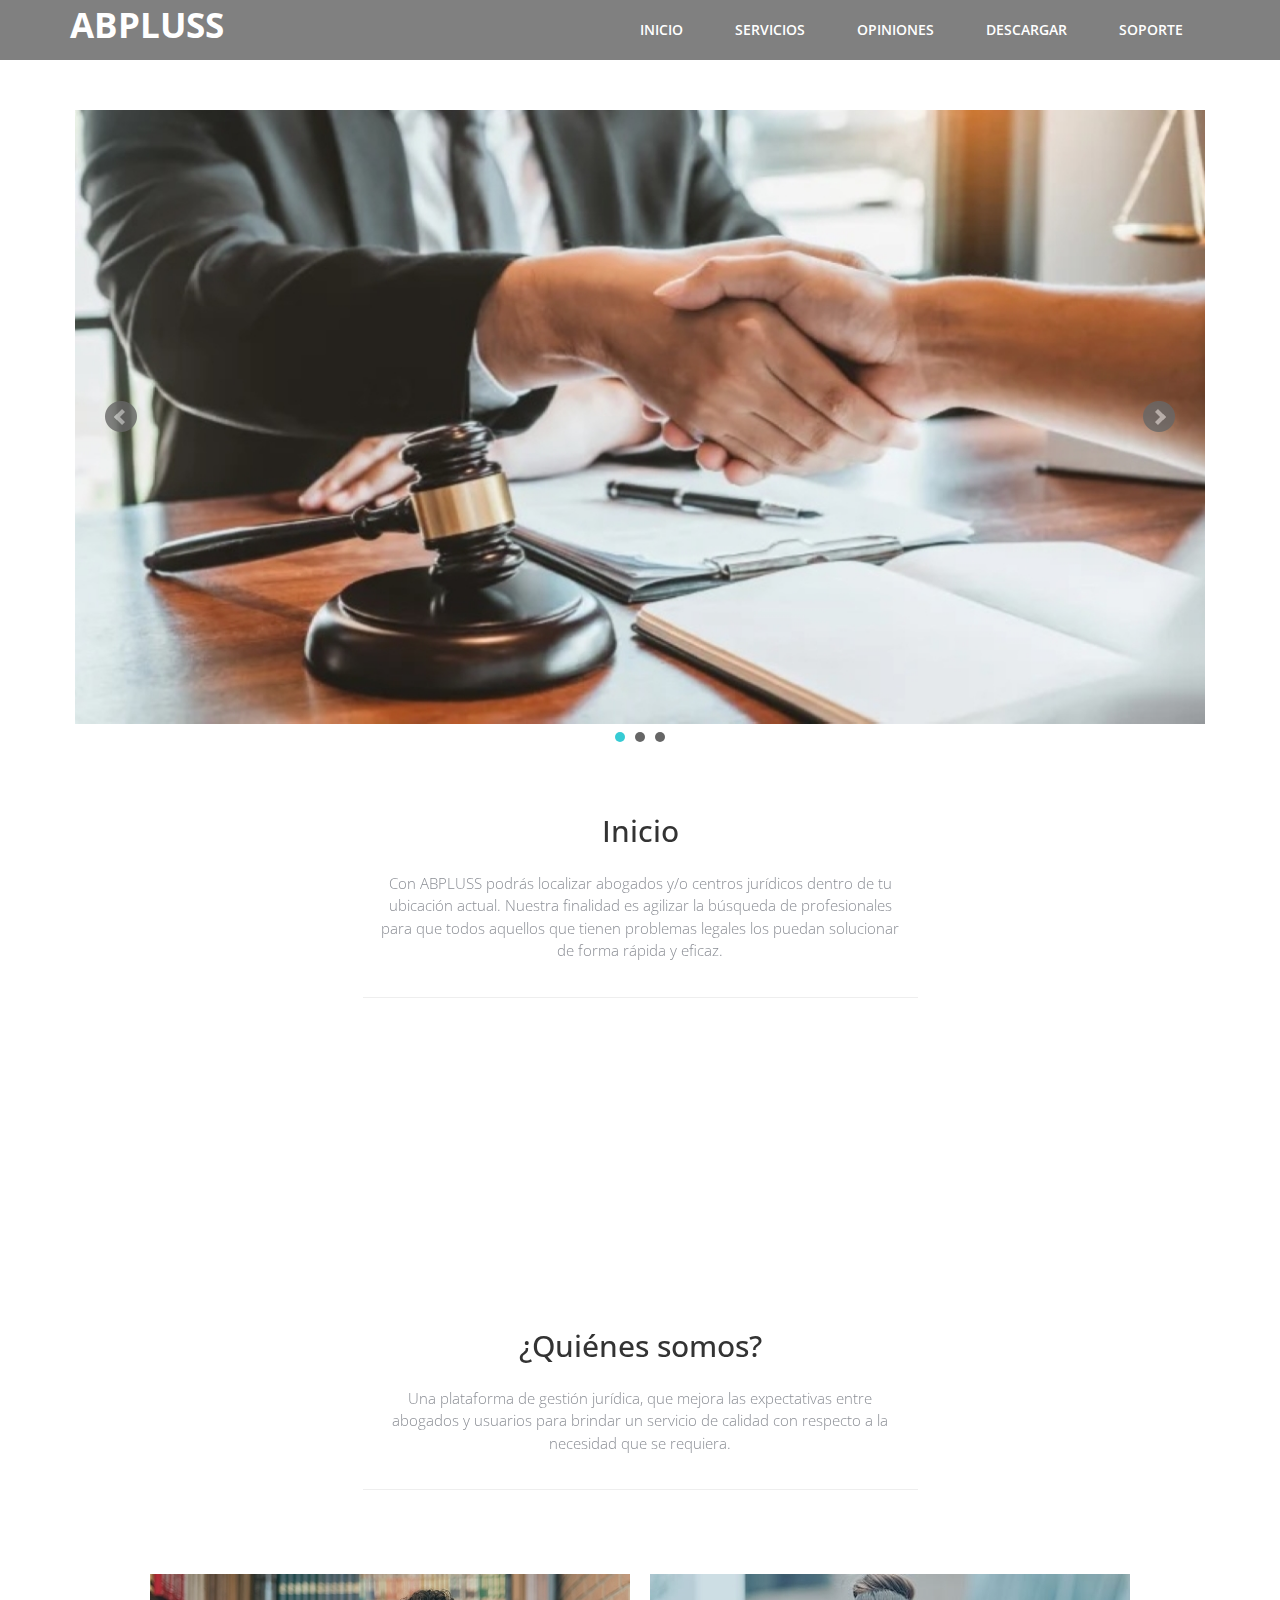
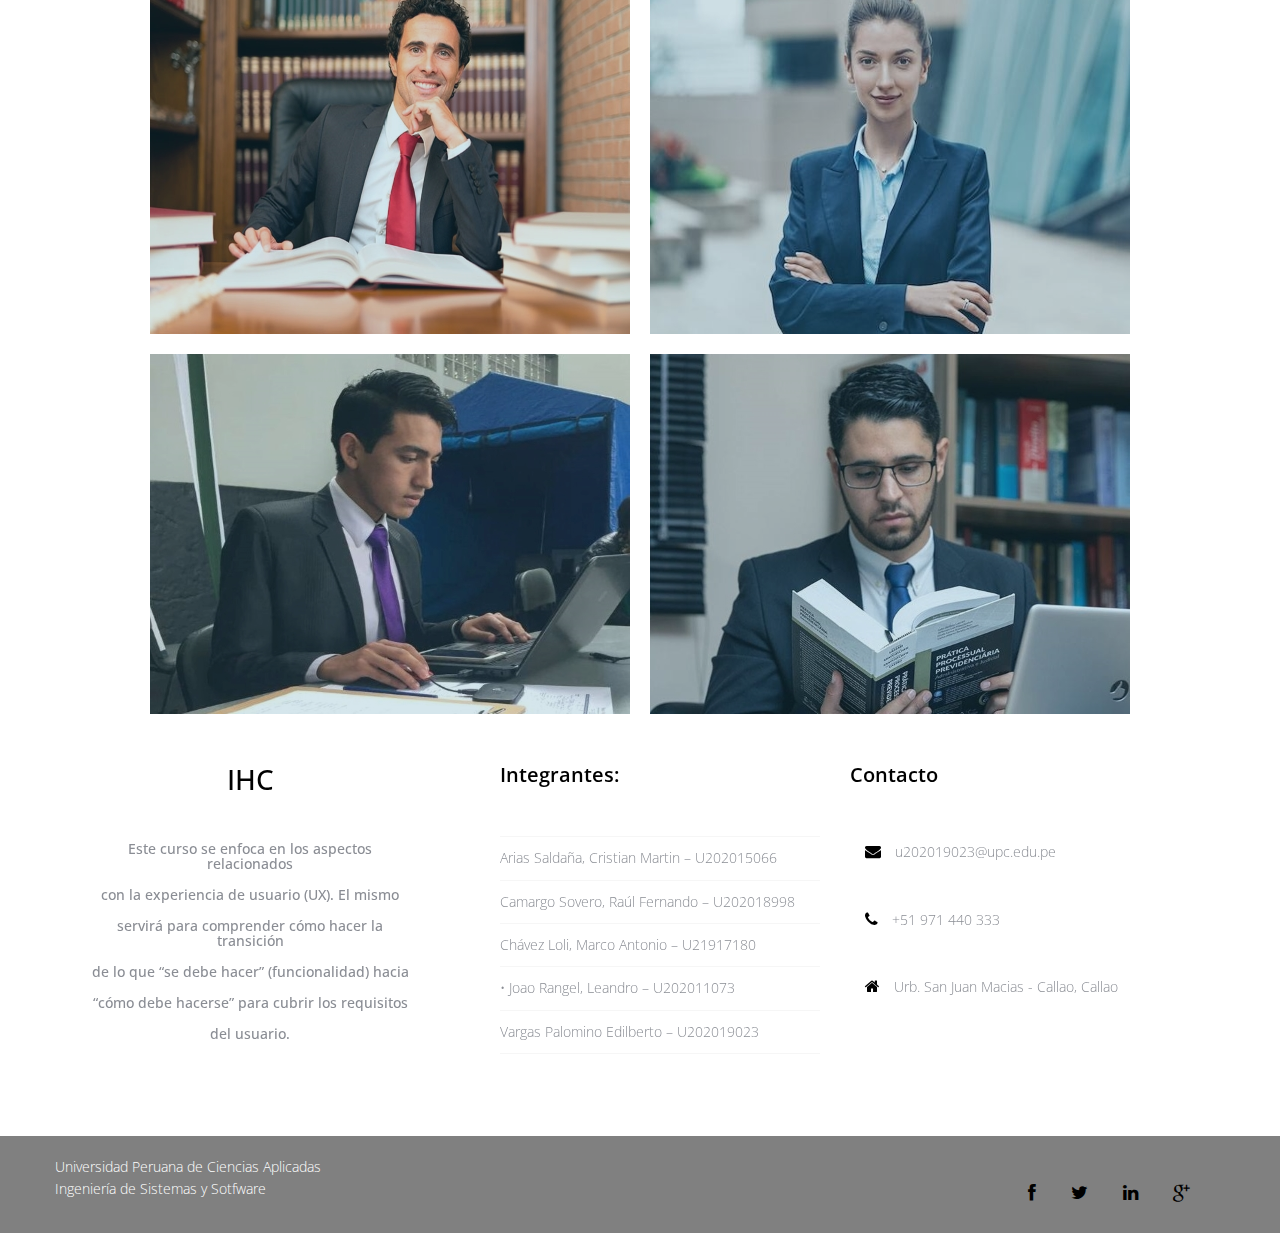
<file: index.html>
<!DOCTYPE html>
<html lang="en">

<head>
  <meta charset="utf-8">
  <meta http-equiv="X-UA-Compatible" content="IE=edge">
  <meta name="viewport" content="width=device-width, initial-scale=1">
  <title>ABPLUSS</title>

  <!-- Bootstrap -->
  <link href="css/bootstrap.min.css" rel="stylesheet">
  <link rel="stylesheet" href="css/animate.css">
  <link rel="stylesheet" href="css/font-awesome.min.css">
  <link rel="stylesheet" href="css/jquery.bxslider.css">
  <link rel="stylesheet" type="text/css" href="css/normalize.css" />
  <link rel="stylesheet" type="text/css" href="css/demo.css" />
  <link rel="stylesheet" type="text/css" href="css/set1.css" />
  <link href="css/overwrite.css" rel="stylesheet">
  <link href="css/style.css" rel="stylesheet">

</head>

<body>
  <nav class="navbar navbar-default navbar-fixed-top" role="navigation">
    <div class="container">
      <!-- Brand and toggle get grouped for better mobile display -->
      <div class="navbar-header">
        <button type="button" class="navbar-toggle collapsed" data-toggle="collapse" data-target=".navbar-collapse.collapse">
					<span class="sr-only">Toggle navigation</span>
					<span class="icon-bar"></span>
					<span class="icon-bar"></span>
					<span class="icon-bar"></span>
				</button>
        <a class="navbar-brand" href="index.html"><span><b>ABPLUSS</b></span></a>
      </div>
      <div class="navbar-collapse collapse">
        <div class="menu">
          <ul class="nav nav-tabs" role="tablist">
            <li role="presentation" class="active"><a href="index.html">Inicio</a></li>
            <li role="presentation"><a href="servicios.html">Servicios</a></li>
            <li role="presentation"><a href="opiniones.html">Opiniones</a></li>
            <li role="presentation"><a href="descargar.html">Descargar</a></li>
            <li role="presentation"><a href="soporte.html">Soporte</a></li>
          </ul>
        </div>
      </div>
    </div>
  </nav>


  <div class="container">
    <div class="row">
      <div class="slider">
        <div class="img-responsive">
          <ul class="bxslider">
            <li><img src="img/01.jpg" alt="" /></li>
            <li><img src="img/02.jpg" alt="" /></li>
            <li><img src="img/03.jpg" alt="" /></li>
          </ul>
        </div>
      </div>
    </div>
  </div>

  <div class="container">
    <div class="row">
      <div class="col-md-6 col-md-offset-3">
        <div class="text-center">
          <h2>Inicio</h2>
          <p>Con ABPLUSS podrás localizar abogados y/o centros jurídicos dentro de tu ubicación actual. Nuestra finalidad es agilizar la búsqueda de profesionales para que todos aquellos que tienen problemas legales los puedan solucionar de forma rápida y eficaz.</p>
        </div>
        <hr>
      </div>
    </div>
  </div>

  <div class="container">
    <div class="row">
      <div class="box">
        <div class="col-md-4">
          <div class="wow bounceIn" data-wow-offset="0" data-wow-delay="0.4s">
            <h4>Misión</h4>
            <div class="icon">
              <i class="fa fa-heart-o fa-3x"></i>
            </div>
            <p>Ayudar a personas con problemas jurídicos a encontrar abogados confiables de manera rápida y segura.</p>
          </div>
        </div>

        <div class="col-md-4">
          <div class="wow bounceIn" data-wow-offset="0" data-wow-delay="1.0s">
            <h4>Nosotros</h4>
            <div class="icon">
              <i class="fa fa-desktop fa-3x"></i>
            </div>
            <p>Somos una plataforma que busca mejorar la comunicación entre usuario y abogado para brindar un servicio de calidad.</p>
          </div>
        </div>

        <div class="col-md-4">
          <div class="wow bounceIn" data-wow-offset="0" data-wow-delay="1.6s">
            <h4>Visión</h4>
            <div class="icon">
              <i class="fa fa-location-arrow fa-3x"></i>
            </div>
            <p>Ser la mejor app para gestión jurídica, así como brindar un servicio de calidad conforme a la necesidad de cada usuario con respecto a abogados.</p>
          </div>

        </div>

      </div>
    </div>
  </div>

  <div class="container">
    <div class="row">
      <div class="col-md-6 col-md-offset-3">
        <div class="text-center">
          <h2>¿Quiénes somos?</h2>
          <p>Una plataforma de gestión jurídica, que mejora las expectativas entre abogados y usuarios para brindar un servicio de calidad con respecto a la necesidad que se requiera.
          </p>
        </div>
        <hr>
      </div>
    </div>
  </div>

  <div class="content">
    <div class="grid">
      <figure class="effect-zoe">
        <img src="img/25.jpg" alt="img25" />
        <figcaption>
          <h2>Leandro <span>Joao</span></h2>
          <p class="icon-links">
            <a href="#"><span class="icon-heart"></span></a>
            <a href="#"><span class="icon-eye"></span></a>
            <a href="#"><span class="icon-paper-clip"></span></a>
          </p>
          <p class="description">Abogado especialista en penal.</p>
        </figcaption>
      </figure>
      <figure class="effect-zoe">
        <img src="img/26.jpg" alt="img26" />
        <figcaption>
          <h2>Cristina <span>Arias</span></h2>
          <p class="icon-links">
            <a href="#"><span class="icon-heart"></span></a>
            <a href="#"><span class="icon-eye"></span></a>
            <a href="#"><span class="icon-paper-clip"></span></a>
          </p>
          <p class="description">Abogado especialista familia.</p>
        </figcaption>
      </figure>
    </div>
  </div>

  <div class="content">
    <div class="grid">
      <figure class="effect-zoe">
        <img src="img/27.jpg" alt="img27" />
        <figcaption>
          <h2>Edilberto <span>Vargas</span></h2>
          <p class="icon-links">
            <a href="#"><span class="icon-heart"></span></a>
            <a href="#"><span class="icon-eye"></span></a>
            <a href="#"><span class="icon-paper-clip"></span></a>
          </p>
          <p class="description">Abogado especialista en civil.</p>
        </figcaption>
      </figure>
      <figure class="effect-zoe">
        <img src="img/30.jpg" alt="img30" />
        <figcaption>
          <h2>Marco <span>Chávez</span></h2>
          <p class="icon-links">
            <a href="#"><span class="icon-heart"></span></a>
            <a href="#"><span class="icon-eye"></span></a>
            <a href="#"><span class="icon-paper-clip"></span></a>
          </p>
          <p class="description">Abogado especialista en inmobiliario.</p>
        </figcaption>
      </figure>
    </div>
  </div>

  <footer>
    <div class="inner-footer">
      <div class="container">
        <div class="row">
          <div class="col-md-4 f-about">
            <a href="index.html"><h1><span>IHC</span>
            <p> <br> <br> Este curso se enfoca en los aspectos relacionados <br> <br> con la experiencia de usuario (UX). El mismo <br> <br> servirá para comprender cómo hacer la transición <br> <br> de lo que “se debe hacer” (funcionalidad) hacia <br> <br> “cómo debe hacerse” para cubrir los requisitos <br> <br> del usuario.
            </p>
          </div>
          <div class="col-md-4 l-posts">
            <h3 class="widgetheading">Integrantes:</h3>
            <ul>
              <li><a href="#">Arias Saldaña, Cristian Martin – U202015066</a></li>
              <li><a href="#">Camargo Sovero, Raúl Fernando – U202018998</a></li>
              <li><a href="#">Chávez Loli, Marco Antonio – U21917180</a></li>
              <li><a href="#">•	Joao Rangel, Leandro – U202011073</a></li>
              <li><a href="#">Vargas Palomino Edilberto – U202019023</a></li>
            </ul>
          </div>
          <div class="col-md-4 f-contact">
            <h3 class="widgetheading">Contacto</h3>
            <a href="#">
              <p><i class="fa fa-envelope"></i> u202019023@upc.edu.pe</p>
            </a>
            <p><i class="fa fa-phone"></i> +51 971 440 333</p>
            <p><i class="fa fa-home"></i> Urb. San Juan Macias - Callao, Callao</p>
          </div>
        </div>
      </div>
    </div>


    <div class="last-div">
      <div class="container">
        <div class="row">
          <div class="copyright">
            <a href="https://www.upc.edu.pe/">Universidad Peruana de Ciencias Aplicadas</a>
            <div class="credits">
              Ingeniería de Sistemas y Sotfware
            </div>
          </div>
        </div>
      </div>
      <div class="container">
        <div class="row">
          <ul class="social-network">
            <li><a href="#" data-placement="top" title="Facebook"><i class="fa fa-facebook fa-1x"></i></a></li>
            <li><a href="#" data-placement="top" title="Twitter"><i class="fa fa-twitter fa-1x"></i></a></li>
            <li><a href="#" data-placement="top" title="Linkedin"><i class="fa fa-linkedin fa-1x"></i></a></li>
            <li><a href="#" data-placement="top" title="Google plus"><i class="fa fa-google-plus fa-1x"></i></a></li>
          </ul>
        </div>
      </div>

      <a href="" class="scrollup"><i class="fa fa-chevron-up"></i></a>


    </div>
  </footer>

  <!-- jQuery (necessary for Bootstrap's JavaScript plugins) -->
  <script src="js/jquery-2.1.1.min.js"></script>
  <!-- Include all compiled plugins (below), or include individual files as needed -->
  <script src="js/bootstrap.min.js"></script>
  <script src="js/wow.min.js"></script>
  <script src="js/jquery.easing.1.3.js"></script>
  <script src="js/jquery.isotope.min.js"></script>
  <script src="js/jquery.bxslider.min.js"></script>
  <script type="text/javascript" src="js/fliplightbox.min.js"></script>
  <script src="js/functions.js"></script>
  <script type="text/javascript">
    $('.portfolio').flipLightBox()
  </script>

</body>

</html>
</file>
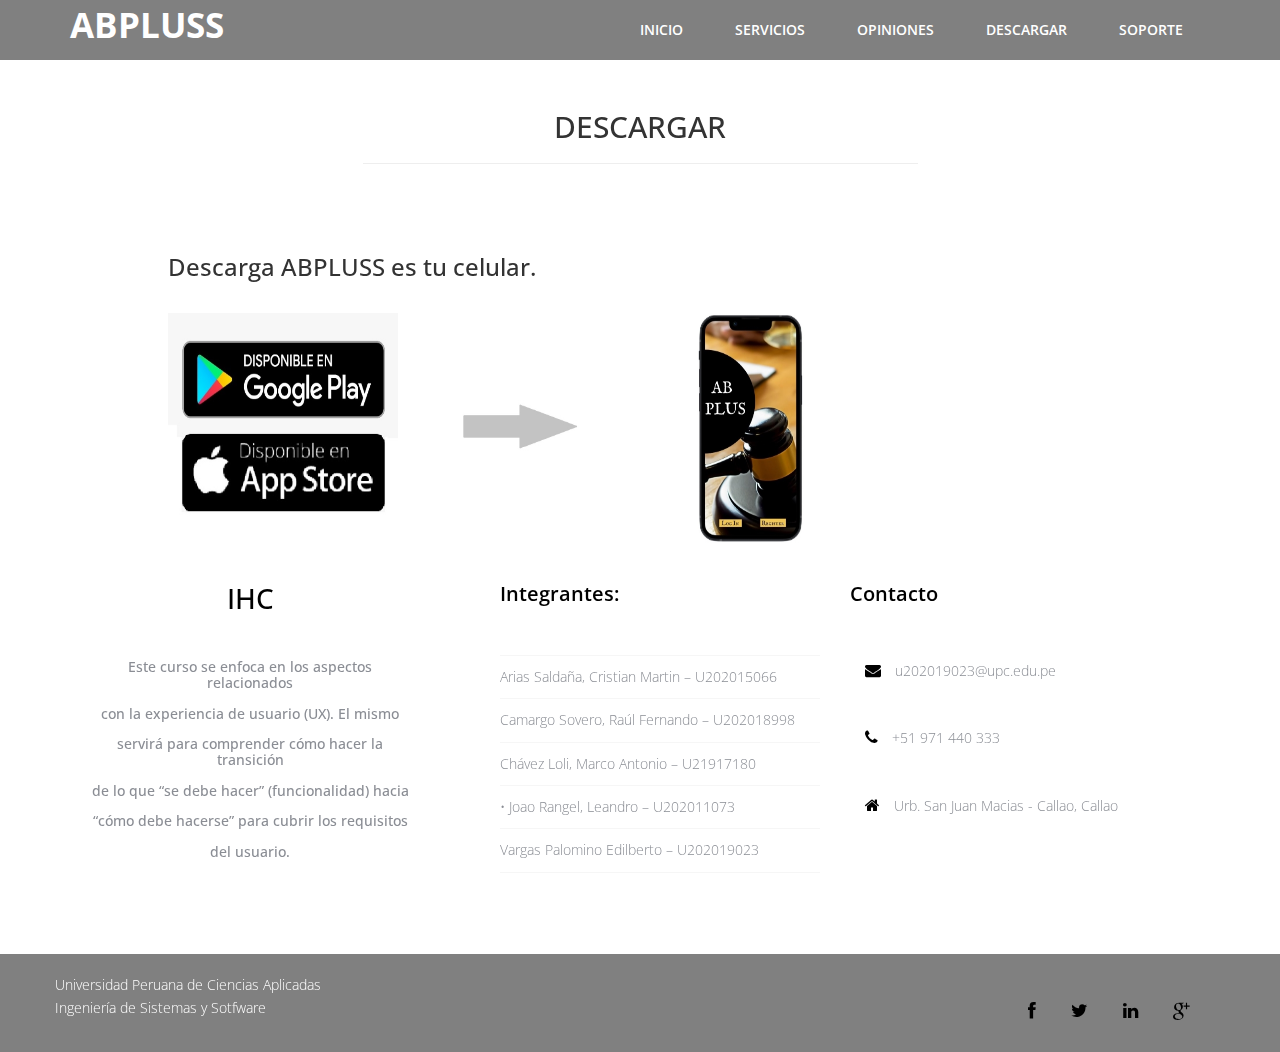
<file: descargar.html>
<!DOCTYPE html>
<html lang="en">

<head>
  <meta charset="utf-8">
  <meta http-equiv="X-UA-Compatible" content="IE=edge">
  <meta name="viewport" content="width=device-width, initial-scale=1">
  <title>ABPLUSS</title>

  <!-- Bootstrap -->
  <link href="css/bootstrap.min.css" rel="stylesheet">
  <link rel="stylesheet" href="css/animate.css">
  <link rel="stylesheet" href="css/font-awesome.min.css">
  <link rel="stylesheet" href="css/font-awesome.css">
  <link rel="stylesheet" href="css/jquery.bxslider.css">
  <link href="css/overwrite.css" rel="stylesheet">
  <link rel="stylesheet" type="text/css" href="css/normalize.css" />
  <link rel="stylesheet" type="text/css" href="css/demo.css" />
  <link rel="stylesheet" type="text/css" href="css/set1.css" />
  <link href="css/style.css" rel="stylesheet">

</head>

<body>
  <nav class="navbar navbar-default navbar-fixed-top" role="navigation">
    <div class="container">
      <!-- Brand and toggle get grouped for better mobile display -->
      <div class="navbar-header">
        <button type="button" class="navbar-toggle collapsed" data-toggle="collapse" data-target=".navbar-collapse.collapse">
					<span class="sr-only">Toggle navigation</span>
					<span class="icon-bar"></span>
					<span class="icon-bar"></span>
					<span class="icon-bar"></span>
				</button>
        <a class="navbar-brand" href="index.html"><span><b>ABPLUSS</b></span></a>
      </div>
      <div class="navbar-collapse collapse">
        <div class="menu">
          <ul class="nav nav-tabs" role="tablist">
            <li role="presentation"><a href="index.html">Inicio</a></li>
            <li role="presentation"><a href="servicios.html">Servicios</a></li>
            <li role="presentation"><a href="opiniones.html">Opiniones</a></li>
            <li role="presentation" class="active"><a href="descargar.html">Descargar</a></li>
            <li role="presentation"><a href="soporte.html">Soporte</a></li>
          </ul>
        </div>
      </div>
    </div>
  </nav>

  <div class="container">
    <div class="row">
      <div class="col-md-6 col-md-offset-3">
        <div class="portfolios">
          <div class="text-center">
            <h2>DESCARGAR</h2>
          </div>
          <hr>
        </div>
      </div>
    </div>
  </div>

  <div class="portfolio">
    <div class="container">
      <div class="row">
        <div class="col-md-10 col-md-offset-1">

          <h3>Descarga ABPLUSS es tu celular.</h3>
          <br>

          <a href="img/26.0.jpg" class="flipLightBox">
						<img src="img/26.0.jpg" width="230" height="230" alt="Image 1" />
						<span><b> Paso1, Image 1</b> Abrir play store o App sotere y buscar ABPLUSS.</span>
					</a>

          <a href="img/27.0.jpg" class="flipLightBox">
						<img src="img/27.0.jpg" width="230" height="230" alt="Image 2" />
						<span><b>Siguiente paso, Image 2</span>
					</a>

          <a href="img/28.0.jpg" class="flipLightBox">
						<img src="img/28.0.jpg" width="230" height="230" alt="Image 3" />
						<span><b>Paso 2, Imagen 3</b> Instalar la aplicación en tu celular.</span>
					</a>

        </div>
      </div>
    </div>
  </div>


  <footer>
    <div class="inner-footer">
      <div class="container">
        <div class="row">
          <div class="col-md-4 f-about">
            <a href="index.html"><h1><span>IHC</span>
              <p> <br> <br> Este curso se enfoca en los aspectos relacionados <br> <br> con la experiencia de usuario (UX). El mismo <br> <br> servirá para comprender cómo hacer la transición <br> <br> de lo que “se debe hacer” (funcionalidad) hacia <br> <br> “cómo debe hacerse” para cubrir los requisitos <br> <br> del usuario.
            </p>
          </div>
          <div class="col-md-4 l-posts">
            <h3 class="widgetheading">Integrantes:</h3>
            <ul>
              <li><a href="#">Arias Saldaña, Cristian Martin – U202015066</a></li>
              <li><a href="#">Camargo Sovero, Raúl Fernando – U202018998</a></li>
              <li><a href="#">Chávez Loli, Marco Antonio – U21917180</a></li>
              <li><a href="#">•	Joao Rangel, Leandro – U202011073</a></li>
              <li><a href="#">Vargas Palomino Edilberto – U202019023</a></li>
            </ul>
          </div>
          <div class="col-md-4 f-contact">
            <h3 class="widgetheading">Contacto</h3>
            <a href="#">
              <p><i class="fa fa-envelope"></i> u202019023@upc.edu.pe</p>
            </a>
            <p><i class="fa fa-phone"></i> +51 971 440 333</p>
            <p><i class="fa fa-home"></i> Urb. San Juan Macias - Callao, Callao</p>
          </div>
        </div>
      </div>
    </div>

    <div class="last-div">
      <div class="container">
        <div class="row">
          <div class="copyright">
            <a href="https://www.upc.edu.pe/">Universidad Peruana de Ciencias Aplicadas</a>
            <div class="credits">
              Ingeniería de Sistemas y Sotfware
            </div>
          </div>
        </div>
      </div>
      <div class="container">
        <div class="row">
          <ul class="social-network">
            <li><a href="#" data-placement="top" title="Facebook"><i class="fa fa-facebook fa-1x"></i></a></li>
            <li><a href="#" data-placement="top" title="Twitter"><i class="fa fa-twitter fa-1x"></i></a></li>
            <li><a href="#" data-placement="top" title="Linkedin"><i class="fa fa-linkedin fa-1x"></i></a></li>
            <li><a href="#" data-placement="top" title="Google plus"><i class="fa fa-google-plus fa-1x"></i></a></li>
          </ul>
        </div>
      </div>
      <a href="" class="scrollup"><i class="fa fa-chevron-up"></i></a>
    </div>
  </footer>

  <!-- jQuery (necessary for Bootstrap's JavaScript plugins) -->
  <script src="js/jquery-2.1.1.min.js"></script>
  <!-- Include all compiled plugins (below), or include individual files as needed -->
  <script src="js/bootstrap.min.js"></script>
  <script src="js/wow.min.js"></script>
  <script src="js/jquery.easing.1.3.js"></script>
  <script src="js/jquery.isotope.min.js"></script>
  <script src="js/jquery.bxslider.min.js"></script>
  <script type="text/javascript" src="js/fliplightbox.min.js"></script>
  <script src="js/functions.js"></script>
  <script type="text/javascript">
    $('.portfolio').flipLightBox()
  </script>

</body>

</html>
</file>
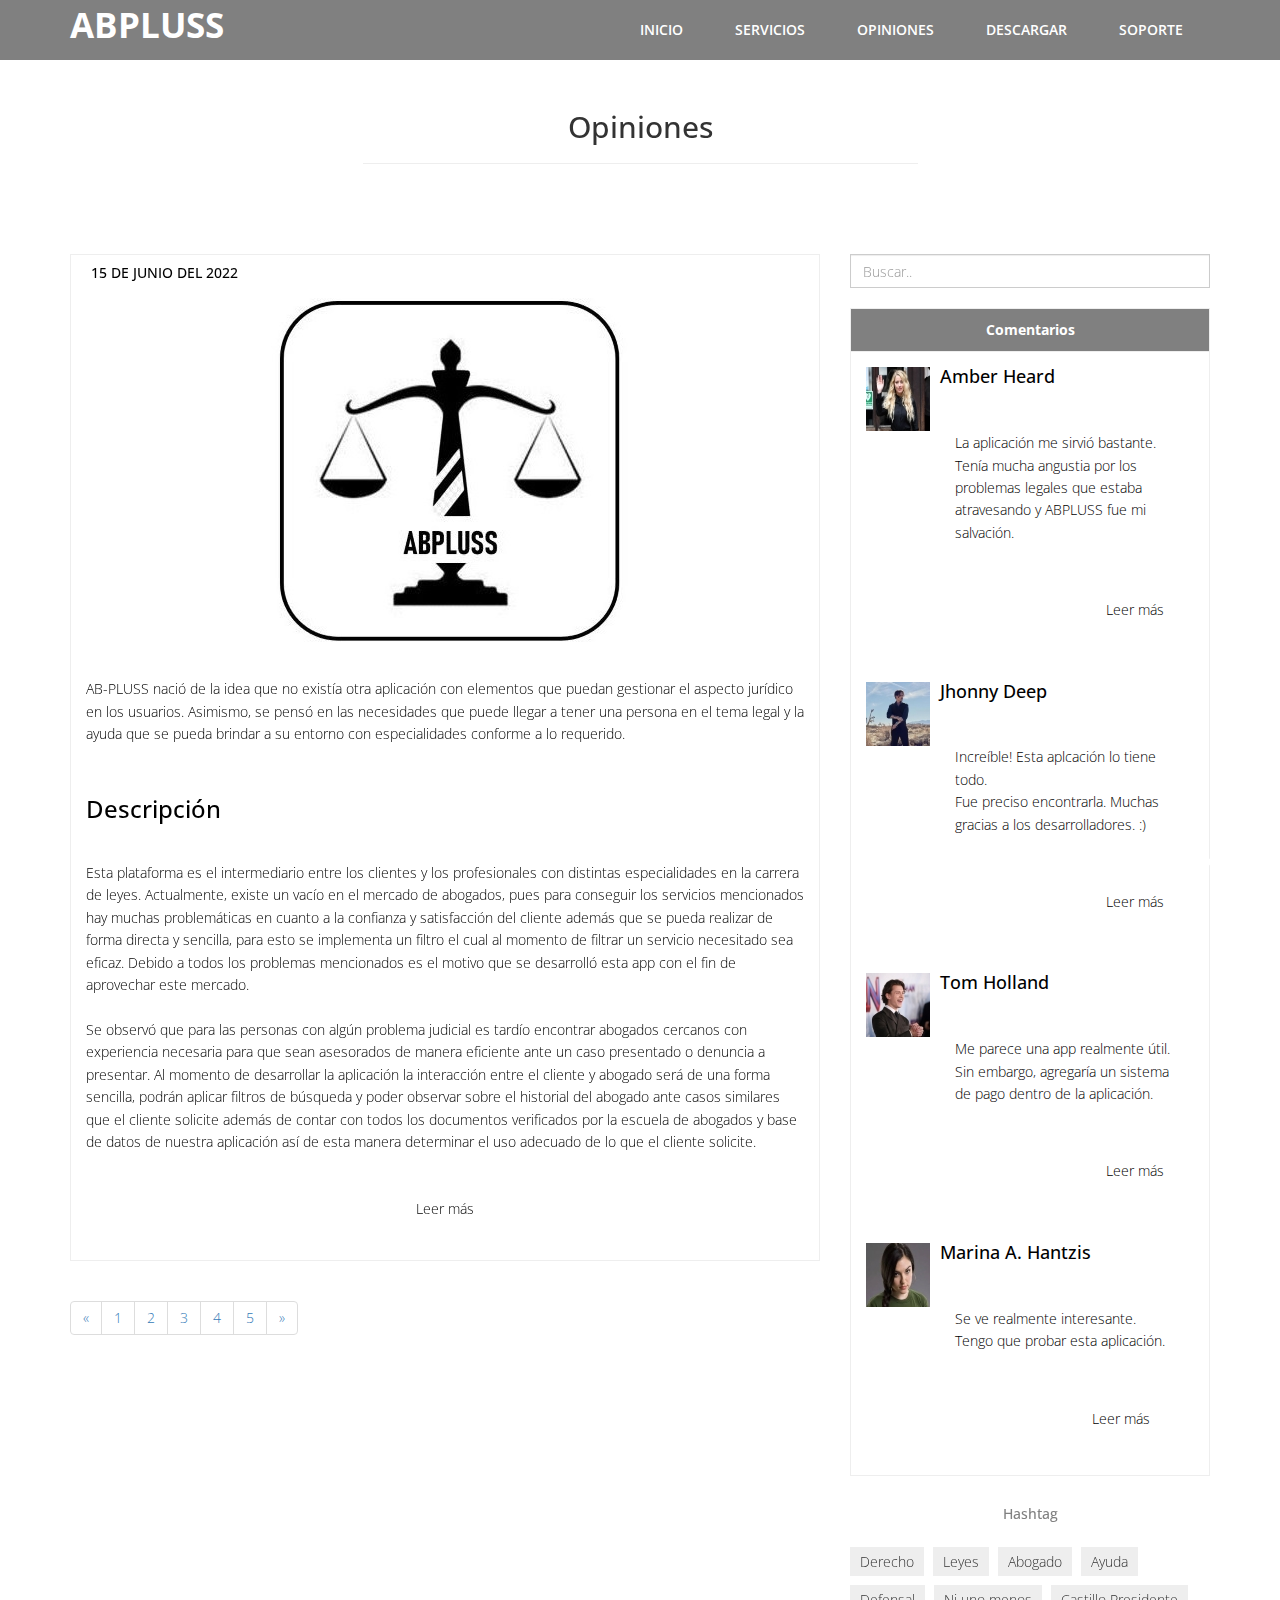
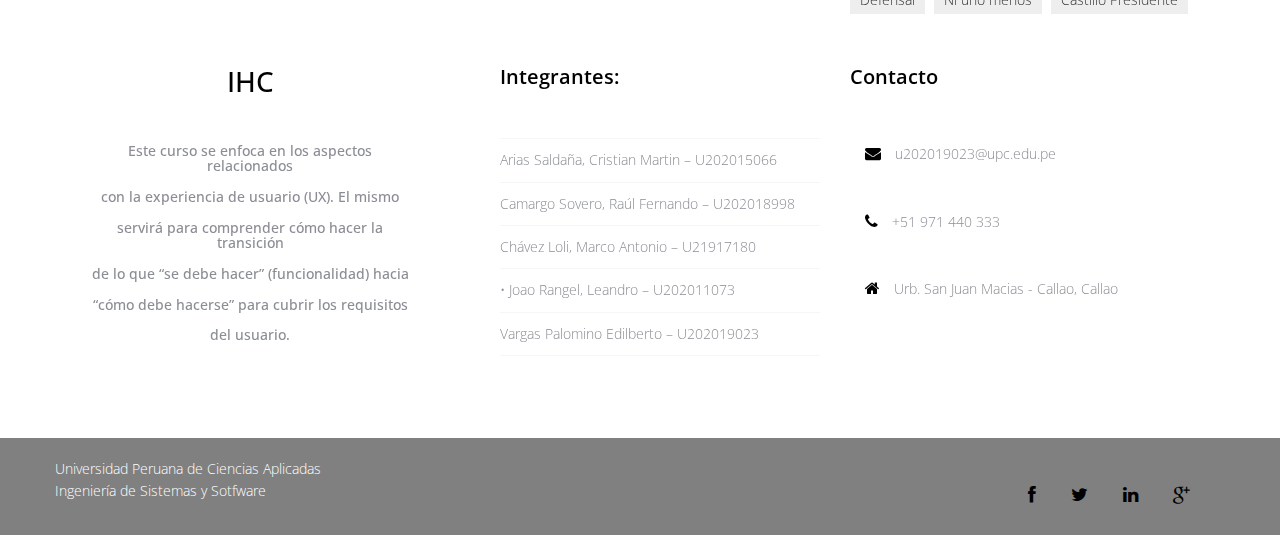
<file: opiniones.html>
<!DOCTYPE html>
<html lang="en">

<head>
  <meta charset="utf-8">
  <meta http-equiv="X-UA-Compatible" content="IE=edge">
  <meta name="viewport" content="width=device-width, initial-scale=1">
  <title>ABPLUSS</title>

  <!-- Bootstrap -->
  <link href="css/bootstrap.min.css" rel="stylesheet">
  <link rel="stylesheet" href="css/animate.css">
  <link rel="stylesheet" href="css/font-awesome.min.css">
  <link rel="stylesheet" href="css/font-awesome.css">
  <link rel="stylesheet" href="css/jquery.bxslider.css">
  <link href="css/overwrite.css" rel="stylesheet">
  <link rel="stylesheet" type="text/css" href="css/normalize.css" />
  <link rel="stylesheet" type="text/css" href="css/demo.css" />
  <link rel="stylesheet" type="text/css" href="css/set1.css" />
  <link href="css/style.css" rel="stylesheet">

</head>

<body>
  <nav class="navbar navbar-default navbar-fixed-top" role="navigation">
    <div class="container">
      <!-- Brand and toggle get grouped for better mobile display -->
      <div class="navbar-header">
        <button type="button" class="navbar-toggle collapsed" data-toggle="collapse" data-target=".navbar-collapse.collapse">
					<span class="sr-only">Toggle navigation</span>
					<span class="icon-bar"></span>
					<span class="icon-bar"></span>
					<span class="icon-bar"></span>
				</button>
        <a class="navbar-brand" href="index.html"><span><b>ABPLUSS</b></span></a>
      </div>
      <div class="navbar-collapse collapse">
        <div class="menu">
          <ul class="nav nav-tabs" role="tablist">
            <li role="presentation"><a href="index.html">Inicio</a></li>
            <li role="presentation"><a href="servicios.html">Servicios</a></li>
            <li role="presentation" class="opiniones"><a href="blog.html">Opiniones</a></li>
            <li role="presentation"><a href="descargar.html">Descargar</a></li>
            <li role="presentation"><a href="soporte.html">Soporte</a></li>
          </ul>
        </div>
      </div>
    </div>
  </nav>

  <div class="container">
    <div class="row">
      <div class="col-md-6 col-md-offset-3">
        <div class="blogs">
          <div class="text-center">
            <h2>Opiniones</h2>
          </div>
          <hr>
        </div>
      </div>
    </div>
  </div>

  <div class="container">
    <div class="row">
      <div class="col-md-8">
        <div class="page-header">
          <div class="blog">
            <h5>15 de junio del 2022</h5>
            <img src="img/04.jpg" class="img-responsive" alt="" />

            <p>AB-PLUSS nació de la idea que no existía otra aplicación con elementos que puedan gestionar el aspecto jurídico en los usuarios. Asimismo, se pensó en las necesidades que puede llegar a tener una persona en el tema legal y la ayuda que se pueda brindar a su entorno con especialidades conforme a lo requerido.</p>

            <h3>Descripción</h3>

            <p>Esta plataforma es el intermediario entre los clientes y los profesionales con distintas especialidades en la carrera de leyes. Actualmente, existe un vacío en el mercado de abogados, pues para conseguir los servicios mencionados hay muchas problemáticas en cuanto a la confianza y satisfacción del cliente además que se pueda realizar de forma directa y sencilla, para esto se implementa un filtro el cual al momento de filtrar un servicio necesitado sea eficaz. Debido a todos los problemas mencionados es el motivo que se desarrolló esta app con el fin de aprovechar este mercado.<br> <br>Se observó que para las personas con algún problema judicial es tardío encontrar abogados cercanos con experiencia necesaria para que sean asesorados de manera eficiente ante un caso presentado o denuncia a presentar. Al momento de desarrollar la aplicación la interacción entre el cliente y abogado será de una forma sencilla, podrán aplicar filtros de búsqueda y poder observar sobre el historial del abogado ante casos similares que el cliente solicite además de contar con todos los documentos verificados por la escuela de abogados y base de datos de nuestra aplicación así de esta manera determinar el uso adecuado de lo que el cliente solicite.</p>

            <div class="ficon">
              <a href="#" alt="">Leer más</a>
            </div>
          </div>
        </div>
        <div class="container">
          <div class="row">
            <nav>
              <ul class="pagination">
                <li><a href="#"><span aria-hidden="true">&laquo;</span><span class="sr-only">Previous</span></a></li>
                <li><a href="#">1</a></li>
                <li><a href="#">2</a></li>
                <li><a href="#">3</a></li>
                <li><a href="#">4</a></li>
                <li><a href="#">5</a></li>
                <li><a href="#"><span aria-hidden="true">&raquo;</span><span class="sr-only">Next</span></a></li>
              </ul>
            </nav>
          </div>
        </div>
      </div>




      <div class="col-md-4">
        <form class="form-search">
          <input class="form-control" type="text" placeholder="Buscar..">
        </form>
        <div class="panel panel-default">
          <div class="panel-heading">
            <strong>Comentarios</strong>
          </div>
          <div class="panel-body">
            <div class="media">
              <a class="media-left" href="#">
								<img src="img/b.jpg" alt="">
							</a>
              <div class="media-body">
                <h4 class="media-heading">Amber Heard</h4>
                <p>La aplicación me sirvió bastante. <br>Tenía mucha angustia por los problemas legales que estaba atravesando y ABPLUSS fue mi salvación.
                </p>
                <div class="ficon">
                  <a href="#" alt="">Leer más</a>
                </div>
              </div>
            </div>
          </div>
          <div class="panel-body">
            <div class="media">
              <a class="media-left" href="#">
								<img src="img/a.jpg" alt="">
							</a>
              <div class="media-body">
                <h4 class="media-heading">Jhonny Deep</h4>
                <p>Increíble! Esta aplcación lo tiene todo. <br>Fue preciso encontrarla. Muchas gracias a los desarrolladores. :)
                </p>
                <div class="ficon">
                  <a href="#" alt="">Leer más</a>
                </div>
              </div>
            </div>
          </div>
          <div class="panel-body">
            <div class="media">
              <a class="media-left" href="#">
								<img src="img/c.jpg" alt="">
							</a>
              <div class="media-body">
                <h4 class="media-heading">Tom Holland</h4>
                <p>Me parece una app realmente útil. <br>Sin embargo, agregaría un sistema de pago dentro de la aplicación.
                </p>
                <div class="ficon">
                  <a href="#" alt="">Leer más</a>
                </div>
              </div>
            </div>
          </div>
          <div class="panel-body">
            <div class="media">
              <a class="media-left" href="#">
								<img src="img/d.jpg" alt="">
							</a>
              <div class="media-body">
                <h4 class="media-heading">Marina A. Hantzis</h4>
                <p>Se ve realmente interesante. <br>Tengo que probar esta aplicación.
                </p>
                <div class="ficon">
                  <a href="#" alt="">Leer más</a>
                </div>
              </div>
            </div>
          </div>
        </div>
      </div>
    </div>
  </div>

  <div class="container">
    <div class="row">
      <div class="col-md-8">


      </div>
      <div class="col-md-4">
        <div class="popular-tags">
          <h5>Hashtag</h5>
          <ul class="tags">
            <li><a href="#">Derecho</a></li>
            <li><a href="#">Leyes</a></li>
            <li><a href="#">Abogado</a></li>
            <li><a href="#">Ayuda</a></li>
            <li><a href="#">Defensal</a></li>
            <li><a href="#">Ni uno menos</a></li>
            <li><a href="#">Castillo Presidente</a></li>
          </ul>
        </div>
      </div>
    </div>
  </div>



  <footer>
    <div class="inner-footer">
      <div class="container">
        <div class="row">
          <div class="col-md-4 f-about">
            <a href="index.html"><h1><span>IHC</span>
              <p> <br> <br> Este curso se enfoca en los aspectos relacionados <br> <br> con la experiencia de usuario (UX). El mismo <br> <br> servirá para comprender cómo hacer la transición <br> <br> de lo que “se debe hacer” (funcionalidad) hacia <br> <br> “cómo debe hacerse” para cubrir los requisitos <br> <br> del usuario.
            </p>
          </div>
          <div class="col-md-4 l-posts">
            <h3 class="widgetheading">Integrantes:</h3>
            <ul>
              <li><a href="#">Arias Saldaña, Cristian Martin – U202015066</a></li>
              <li><a href="#">Camargo Sovero, Raúl Fernando – U202018998</a></li>
              <li><a href="#">Chávez Loli, Marco Antonio – U21917180</a></li>
              <li><a href="#">•	Joao Rangel, Leandro – U202011073</a></li>
              <li><a href="#">Vargas Palomino Edilberto – U202019023</a></li>
            </ul>
          </div>
          <div class="col-md-4 f-contact">
            <h3 class="widgetheading">Contacto</h3>
            <a href="#">
              <p><i class="fa fa-envelope"></i> u202019023@upc.edu.pe</p>
            </a>
            <p><i class="fa fa-phone"></i> +51 971 440 333</p>
            <p><i class="fa fa-home"></i> Urb. San Juan Macias - Callao, Callao</p>
          </div>
        </div>
      </div>
    </div>

    <div class="last-div">
      <div class="container">
        <div class="row">
          <div class="copyright">
            <a href="https://www.upc.edu.pe/">Universidad Peruana de Ciencias Aplicadas</a>
            <div class="credits">
              Ingeniería de Sistemas y Sotfware
            </div>
          </div>
        </div>
      </div>
      <div class="container">
        <div class="row">
          <ul class="social-network">
            <li><a href="#" data-placement="top" title="Facebook"><i class="fa fa-facebook fa-1x"></i></a></li>
            <li><a href="#" data-placement="top" title="Twitter"><i class="fa fa-twitter fa-1x"></i></a></li>
            <li><a href="#" data-placement="top" title="Linkedin"><i class="fa fa-linkedin fa-1x"></i></a></li>
            <li><a href="#" data-placement="top" title="Google plus"><i class="fa fa-google-plus fa-1x"></i></a></li>
          </ul>
        </div>
      </div>
      <a href="" class="scrollup"><i class="fa fa-chevron-up"></i></a>
    </div>
  </footer>

  <!-- jQuery (necessary for Bootstrap's JavaScript plugins) -->
  <script src="js/jquery-2.1.1.min.js"></script>
  <!-- Include all compiled plugins (below), or include individual files as needed -->
  <script src="js/bootstrap.min.js"></script>
  <script src="js/wow.min.js"></script>
  <script src="js/jquery.easing.1.3.js"></script>
  <script src="js/jquery.isotope.min.js"></script>
  <script src="js/jquery.bxslider.min.js"></script>
  <script type="text/javascript" src="js/fliplightbox.min.js"></script>
  <script src="js/functions.js"></script>
  <script type="text/javascript">
    $('.portfolio').flipLightBox()
  </script>

</body>

</html>
</file>
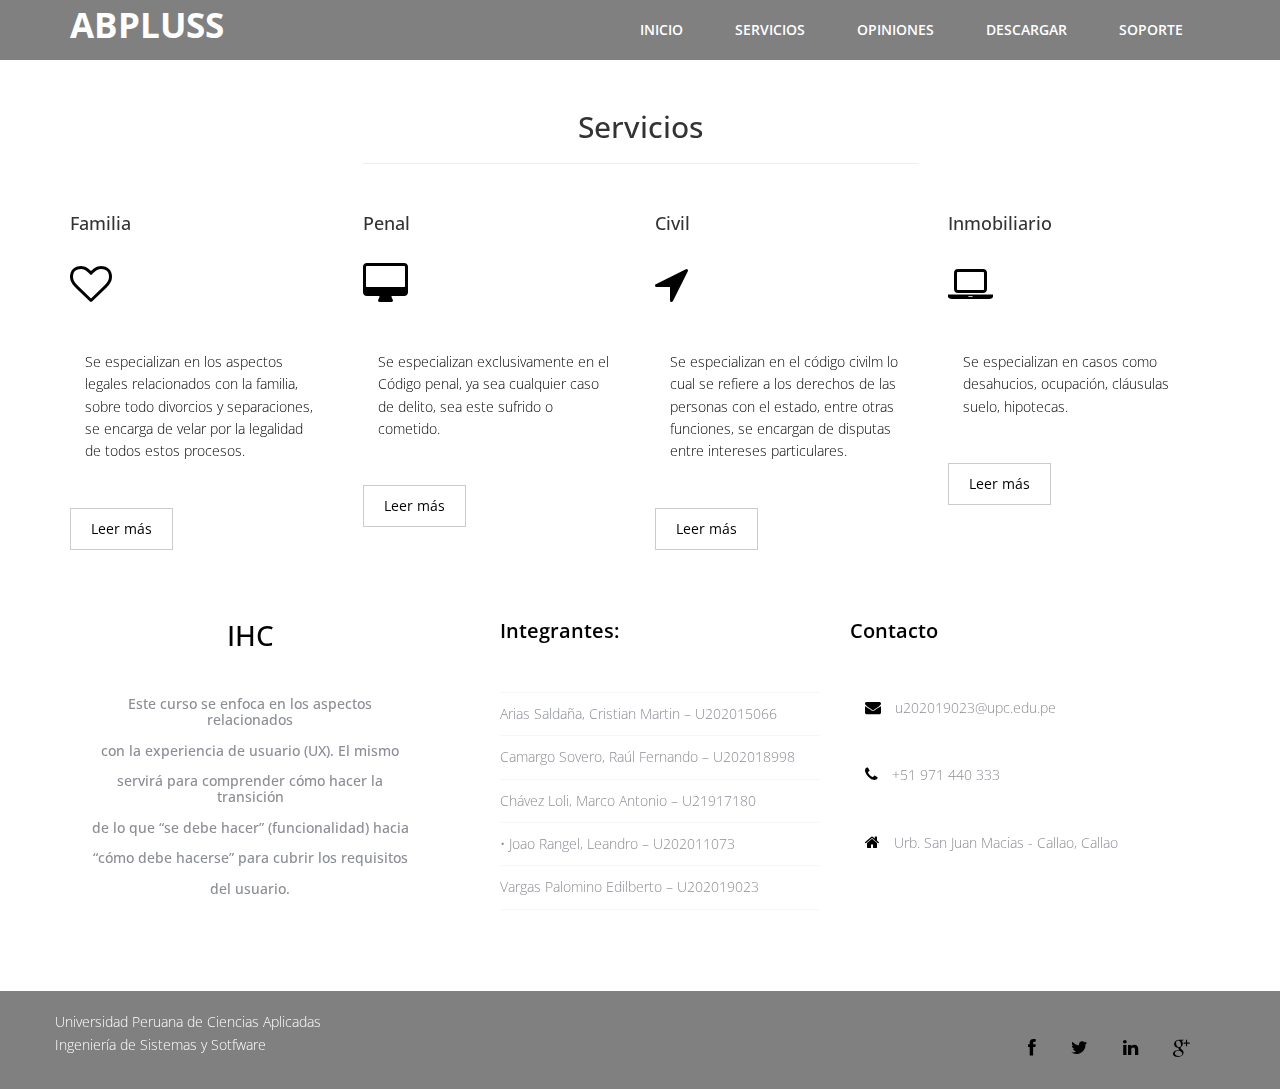
<file: servicios.html>
<!DOCTYPE html>
<html lang="en">

<head>
  <meta charset="utf-8">
  <meta http-equiv="X-UA-Compatible" content="IE=edge">
  <meta name="viewport" content="width=device-width, initial-scale=1">
  <title>ABPLUSS</title>

  <!-- Bootstrap -->
  <link href="css/bootstrap.min.css" rel="stylesheet">
  <link rel="stylesheet" href="css/animate.css">
  <link rel="stylesheet" href="css/font-awesome.min.css">
  <link rel="stylesheet" href="css/font-awesome.css">
  <link rel="stylesheet" href="css/jquery.bxslider.css">
  <link rel="stylesheet" href="css/jquery.bxslider.css">
  <link rel="stylesheet" type="text/css" href="css/normalize.css" />
  <link rel="stylesheet" type="text/css" href="css/demo.css" />
  <link rel="stylesheet" type="text/css" href="css/set1.css" />
  <link href="css/overwrite.css" rel="stylesheet">
  <link href="css/style.css" rel="stylesheet">

</head>

<body>
  <nav class="navbar navbar-default navbar-fixed-top" role="navigation">
    <div class="container">
      <!-- Brand and toggle get grouped for better mobile display -->
      <div class="navbar-header">
        <button type="button" class="navbar-toggle collapsed" data-toggle="collapse" data-target=".navbar-collapse.collapse">
					<span class="sr-only">Toggle navigation</span>
					<span class="icon-bar"></span>
					<span class="icon-bar"></span>
					<span class="icon-bar"></span>
				</button>
        <a class="navbar-brand" href="index.html"><span><b>ABPLUSS</b></span></a>
      </div>
      <div class="navbar-collapse collapse">
        <div class="menu">
          <ul class="nav nav-tabs" role="tablist">
            <li role="presentation"><a href="index.html">Inicio</a></li>
            <li role="presentation" class="active"><a href="servicios.html">Servicios</a></li>
            <li role="presentation"><a href="opiniones.html">Opiniones</a></li>
            <li role="presentation"><a href="descargar.html">Descargar</a></li>
            <li role="presentation"><a href="soporte.html">Soporte</a></li>
          </ul>
        </div>
      </div>
    </div>
  </nav>

  <div class="container">
    <div class="row">
      <div class="service">
        <div class="col-md-6 col-md-offset-3">
          <div class="text-center">
            <h2>Servicios</h2>
          </div>
          <hr>
        </div>
      </div>
    </div>
  </div>

  <div class="Servicios">
    <div class="container">
      <div class="row">
        <div class="col-md-3">
          <div class="wow bounceIn" data-wow-offset="0" data-wow-delay="0.4s">
            <h4>Familia</h4>
            <div class="icon">
              <i class="fa fa-heart-o fa-3x"></i>
            </div>
            <p>Se especializan en los aspectos legales relacionados con la familia, sobre todo divorcios y separaciones, se encarga de velar por la legalidad de todos estos procesos.</p>
            <div class="ficon">
              <a href="#" class="btn btn-default" role="button">Leer más</a>
            </div>
          </div>
        </div>

        <div class="col-md-3">
          <div class="wow bounceIn" data-wow-offset="0" data-wow-delay="1.0s">
            <h4>Penal</h4>
            <div class="icon">
              <i class="fa fa-desktop fa-3x"></i>
            </div>
            <p>Se especializan exclusivamente en el Código penal, ya sea cualquier caso de delito, sea este sufrido o cometido.</p>
            <div class="ficon">
              <a href="#" class="btn btn-default" role="button">Leer más</a>
            </div>
          </div>
        </div>

        <div class="col-md-3">
          <div class="wow bounceIn" data-wow-offset="0" data-wow-delay="1.6s">
            <h4>Civil</h4>
            <div class="icon">
              <i class="fa fa-location-arrow fa-3x"></i>
            </div>
            <p>Se especializan en el código civilm lo cual se refiere a los derechos de las personas con el estado, entre otras funciones, se encargan de disputas entre intereses particulares.</p>
            <div class="ficon">
              <a href="#" class="btn btn-default" role="button">Leer más</a>
            </div>
          </div>
        </div>

        <div class="col-md-3">
          <div class="wow bounceIn" data-wow-offset="0" data-wow-delay="2.2s">
            <h4>Inmobiliario</h4>
            <div class="icon">
              <i class="fa fa-laptop fa-3x"></i>
            </div>
            <p>Se especializan en casos como desahucios, ocupación, cláusulas suelo, hipotecas.</p>
            <div class="ficon">
              <a href="#" class="btn btn-default" role="button">Leer más</a>
            </div>
          </div>
        </div>
      </div>
    </div>
  </div>

  <footer>
    <div class="inner-footer">
      <div class="container">
        <div class="row">
          <div class="col-md-4 f-about">
            <a href="index.html"><h1><span>IHC</span>
              <p> <br> <br> Este curso se enfoca en los aspectos relacionados <br> <br> con la experiencia de usuario (UX). El mismo <br> <br> servirá para comprender cómo hacer la transición <br> <br> de lo que “se debe hacer” (funcionalidad) hacia <br> <br> “cómo debe hacerse” para cubrir los requisitos <br> <br> del usuario.
            </p>
          </div>
          <div class="col-md-4 l-posts">
            <h3 class="widgetheading">Integrantes:</h3>
            <ul>
              <li><a href="#">Arias Saldaña, Cristian Martin – U202015066</a></li>
              <li><a href="#">Camargo Sovero, Raúl Fernando – U202018998</a></li>
              <li><a href="#">Chávez Loli, Marco Antonio – U21917180</a></li>
              <li><a href="#">•	Joao Rangel, Leandro – U202011073</a></li>
              <li><a href="#">Vargas Palomino Edilberto – U202019023</a></li>
            </ul>
          </div>
          <div class="col-md-4 f-contact">
            <h3 class="widgetheading">Contacto</h3>
            <a href="#">
              <p><i class="fa fa-envelope"></i> u202019023@upc.edu.pe</p>
            </a>
            <p><i class="fa fa-phone"></i> +51 971 440 333</p>
            <p><i class="fa fa-home"></i> Urb. San Juan Macias - Callao, Callao</p>
          </div>
        </div>
      </div>
    </div>

    <div class="last-div">
      <div class="container">
        <div class="row">
          <div class="copyright">
            <a href="https://www.upc.edu.pe/">Universidad Peruana de Ciencias Aplicadas</a>
            <div class="credits">
              Ingeniería de Sistemas y Sotfware
            </div>
          </div>
        </div>
      </div>
      <div class="container">
        <div class="row">
          <ul class="social-network">
            <li><a href="#" data-placement="top" title="Facebook"><i class="fa fa-facebook fa-1x"></i></a></li>
            <li><a href="#" data-placement="top" title="Twitter"><i class="fa fa-twitter fa-1x"></i></a></li>
            <li><a href="#" data-placement="top" title="Linkedin"><i class="fa fa-linkedin fa-1x"></i></a></li>
            <li><a href="#" data-placement="top" title="Google plus"><i class="fa fa-google-plus fa-1x"></i></a></li>
          </ul>
        </div>
      </div>
      <a href="" class="scrollup"><i class="fa fa-chevron-up"></i></a>
    </div>
  </footer>

  <!-- jQuery (necessary for Bootstrap's JavaScript plugins) -->
  <script src="js/jquery-2.1.1.min.js"></script>
  <!-- Include all compiled plugins (below), or include individual files as needed -->
  <script src="js/bootstrap.min.js"></script>
  <script src="js/wow.min.js"></script>
  <script src="js/jquery.easing.1.3.js"></script>
  <script src="js/jquery.isotope.min.js"></script>
  <script src="js/jquery.bxslider.min.js"></script>
  <script type="text/javascript" src="js/fliplightbox.min.js"></script>
  <script src="js/functions.js"></script>
  <script type="text/javascript">
    $('.portfolio').flipLightBox()
  </script>

</body>

</html>
</file>
<file: css/demo.css>
@font-face {
	font-weight: normal;
	font-style: normal;
	font-family: 'codropsicons';
	src:url('../fonts/codropsicons/codropsicons.eot');
	src:url('../fonts/codropsicons/codropsicons.eot?#iefix') format('embedded-opentype'),
		url('../fonts/codropsicons/codropsicons.woff') format('woff'),
		url('../fonts/codropsicons/codropsicons.ttf') format('truetype'),
		url('../fonts/codropsicons/codropsicons.svg#codropsicons') format('svg');
}

*, *:after, *:before { -webkit-box-sizing: border-box; box-sizing: border-box; }
.clearfix:before, .clearfix:after { display: table; content: ''; }
.clearfix:after { clear: both; }

body {
	background: #2f3238;
	color: #fff;
	font-weight: 400;
	font-size: 1em;
	font-family: 'Raleway', Arial, sans-serif;
}

a {
	outline: none;
	color: #3498db;
	text-decoration: none;
}

a:hover, a:focus {
	color: #528cb3;
}

section {
	padding: 1em;
	text-align: center;
}

.content {
	margin: 0 auto;
	max-width: 1000px;
	
}

.content > h2 {
	clear: both;
	margin: 0;
	padding: 4em 1% 0;
	color: #484B54;
	font-weight: 800;
	font-size: 1.5em;
}

.content > h2:first-child {
	padding-top: 0em;
}

/* Header */
.codrops-header {
	margin: 0 auto;
	padding: 4em 1em;
	text-align: center;
}

.codrops-header h1 {
	margin: 0;
	font-weight: 800;
	font-size: 4em;
	line-height: 1.3;
}

.codrops-header h1 span {
	display: block;
	padding: 0 0 0.6em 0.1em;
	color: #74777b;
	font-weight: 300;
	font-size: 45%;
}

/* Demo links */
.codrops-demos {
	clear: both;
	padding: 1em 0 0;
	text-align: center;
}

.content + .codrops-demos {
	padding-top: 5em;
}

.codrops-demos a {
	display: inline-block;
	margin: 0 5px;
	padding: 1em 1.5em;
	text-transform: uppercase;
	font-weight: bold;
}

.codrops-demos a:hover,
.codrops-demos a:focus,
.codrops-demos a.current-demo {
	background: #3c414a;
	color: #fff;
}

/* To Navigation Style */
.codrops-top {
	width: 100%;
	text-transform: uppercase;
	font-weight: 800;
	font-size: 0.69em;
	line-height: 2.2;
}

.codrops-top a {
	display: inline-block;
	padding: 1em 2em;
	text-decoration: none;
	letter-spacing: 1px;
}

.codrops-top span.right {
	float: right;
}

.codrops-top span.right a {
	display: block;
	float: left;
}

.codrops-icon:before {
	margin: 0 4px;
	text-transform: none;
	font-weight: normal;
	font-style: normal;
	font-variant: normal;
	font-family: 'codropsicons';
	line-height: 1;
	speak: none;
	-webkit-font-smoothing: antialiased;
}

.codrops-icon-drop:before {
	content: "\e001";
}

.codrops-icon-prev:before {
	content: "\e004";
}

/* Related demos */
.related {
	clear: both;
	padding: 6em 1em;
	font-size: 120%;
}

.related > a {
	display: inline-block;
	margin: 20px 10px;
	padding: 25px;
	border: 1px solid #4f7f90;
	text-align: center;
}

.related a:hover {
	border-color: #39545e;
}

.related a img {
	max-width: 100%;
	opacity: 0.8;
}

.related a:hover img,
.related a:active img {
	opacity: 1;
}

.related a h3 {
	margin: 0;
	padding: 0.5em 0 0.3em;
	max-width: 300px;
	text-align: left;
}

@media screen and (max-width: 25em) {
	.codrops-header {
		font-size: 75%;
	}
	.codrops-icon span {
		display: none;
	}
}
</file>
<file: css/set1.css>
@font-face {
	font-weight: normal;
	font-style: normal;
	font-family: 'feathericons';
	src:url('../fonts/feathericons/feathericons.eot?-8is7zf');
	src:url('../fonts/feathericons/feathericons.eot?#iefix-8is7zf') format('embedded-opentype'),
		url('../fonts/feathericons/feathericons.woff?-8is7zf') format('woff'),
		url('../fonts/feathericons/feathericons.ttf?-8is7zf') format('truetype'),
		url('../fonts/feathericons/feathericons.svg?-8is7zf#feathericons') format('svg');
}

.grid {
	position: relative;
	margin: 0 auto;
	padding: 1em 0 4em;
	max-width: 1000px;
	list-style: none;
	text-align: center;
	
}

/* Common style */
.grid figure {
	position: relative;
	float: left;
	overflow: hidden;
	margin: 10px 1%;
	min-width: 320px;
	max-width: 480px;
	max-height: 360px;
	width: 48%;
	background: #3085a3;
	text-align: center;
	cursor: pointer;
}

.grid figure img {
	position: relative;
	display: block;
	min-height: 100%;
	max-width: 100%;
	opacity: 0.8;
}

.grid figure figcaption {
	padding: 2em;
	color: #fff;
	text-transform: uppercase;
	font-size: 1.25em;
	-webkit-backface-visibility: hidden;
	backface-visibility: hidden;
}

.grid figure figcaption::before,
.grid figure figcaption::after {
	pointer-events: none;
}

.grid figure figcaption,
.grid figure figcaption > a {
	position: absolute;
	top: 0;
	left: 0;
	width: 100%;
	height: 100%;
}

/* Anchor will cover the whole item by default */
/* For some effects it will show as a button */
.grid figure figcaption > a {
	z-index: 1000;
	text-indent: 200%;
	white-space: nowrap;
	font-size: 0;
	opacity: 0;
}

.grid figure h2 {
	word-spacing: -0.15em;
	font-weight: 300;
}

.grid figure h2 span {
	font-weight: 800;
}

.grid figure h2,
.grid figure p {
	margin: 0;
}

.grid figure p {
	letter-spacing: 1px;
	font-size: 68.5%;
}

/* Individual effects */

/*---------------*/
/***** Lily *****/
/*---------------*/

figure.effect-lily img {
	max-width: none;
	width: -webkit-calc(100% + 50px);
	width: calc(100% + 50px);
	opacity: 0.7;
	-webkit-transition: opacity 0.35s, -webkit-transform 0.35s;
	transition: opacity 0.35s, transform 0.35s;
	-webkit-transform: translate3d(-40px,0, 0);
	transform: translate3d(-40px,0,0);
}

figure.effect-lily figcaption {
	text-align: left;
}

figure.effect-lily figcaption > div {
	position: absolute;
	bottom: 0;
	left: 0;
	padding: 2em;
	width: 100%;
	height: 50%;
}

figure.effect-lily h2,
figure.effect-lily p {
	-webkit-transform: translate3d(0,40px,0);
	transform: translate3d(0,40px,0);
}

figure.effect-lily h2 {
	-webkit-transition: -webkit-transform 0.35s;
	transition: transform 0.35s;
}

figure.effect-lily p {
	color: rgba(255,255,255,0.8);
	opacity: 0;
	-webkit-transition: opacity 0.2s, -webkit-transform 0.35s;
	transition: opacity 0.2s, transform 0.35s;
}

figure.effect-lily:hover img,
figure.effect-lily:hover p {
	opacity: 1;
}

figure.effect-lily:hover img,
figure.effect-lily:hover h2,
figure.effect-lily:hover p {
	-webkit-transform: translate3d(0,0,0);
	transform: translate3d(0,0,0);
}

figure.effect-lily:hover p {
	-webkit-transition-delay: 0.05s;
	transition-delay: 0.05s;
	-webkit-transition-duration: 0.35s;
	transition-duration: 0.35s;
}

/*---------------*/
/***** Sadie *****/
/*---------------*/

figure.effect-sadie figcaption::before {
	position: absolute;
	top: 0;
	left: 0;
	width: 100%;
	height: 100%;
	background: -webkit-linear-gradient(top, rgba(72,76,97,0) 0%, rgba(72,76,97,0.8) 75%);
	background: linear-gradient(to bottom, rgba(72,76,97,0) 0%, rgba(72,76,97,0.8) 75%);
	content: '';
	opacity: 0;
	-webkit-transform: translate3d(0,50%,0);
	transform: translate3d(0,50%,0);
}

figure.effect-sadie h2 {
	position: absolute;
	top: 50%;
	left: 0;
	width: 100%;
	color: #484c61;
	-webkit-transition: -webkit-transform 0.35s, color 0.35s;
	transition: transform 0.35s, color 0.35s;
	-webkit-transform: translate3d(0,-50%,0);
	transform: translate3d(0,-50%,0);
}

figure.effect-sadie figcaption::before,
figure.effect-sadie p {
	-webkit-transition: opacity 0.35s, -webkit-transform 0.35s;
	transition: opacity 0.35s, transform 0.35s;
}

figure.effect-sadie p {
	position: absolute;
	bottom: 0;
	left: 0;
	padding: 2em;
	width: 100%;
	opacity: 0;
	-webkit-transform: translate3d(0,10px,0);
	transform: translate3d(0,10px,0);
}

figure.effect-sadie:hover h2 {
	color: #fff;
	-webkit-transform: translate3d(0,-50%,0) translate3d(0,-40px,0);
	transform: translate3d(0,-50%,0) translate3d(0,-40px,0);
}

figure.effect-sadie:hover figcaption::before ,
figure.effect-sadie:hover p {
	opacity: 1;
	-webkit-transform: translate3d(0,0,0);
	transform: translate3d(0,0,0);
}

/*---------------*/
/***** Roxy *****/
/*---------------*/

figure.effect-roxy {
	background: -webkit-linear-gradient(45deg, #ff89e9 0%, #05abe0 100%);
	background: linear-gradient(45deg, #ff89e9 0%,#05abe0 100%);
}

figure.effect-roxy img {
	max-width: none;
	width: -webkit-calc(100% + 60px);
	width: calc(100% + 60px);
	-webkit-transition: opacity 0.35s, -webkit-transform 0.35s;
	transition: opacity 0.35s, transform 0.35s;
	-webkit-transform: translate3d(-50px,0,0);
	transform: translate3d(-50px,0,0);
}

figure.effect-roxy figcaption::before {
	position: absolute;
	top: 30px;
	right: 30px;
	bottom: 30px;
	left: 30px;
	border: 1px solid #fff;
	content: '';
	opacity: 0;
	-webkit-transition: opacity 0.35s, -webkit-transform 0.35s;
	transition: opacity 0.35s, transform 0.35s;
	-webkit-transform: translate3d(-20px,0,0);
	transform: translate3d(-20px,0,0);
}

figure.effect-roxy figcaption {
	padding: 3em;
	text-align: left;
}

figure.effect-roxy h2 {
	padding: 30% 0 10px 0;
}

figure.effect-roxy p {
	opacity: 0;
	-webkit-transition: opacity 0.35s, -webkit-transform 0.35s;
	transition: opacity 0.35s, transform 0.35s;
	-webkit-transform: translate3d(-10px,0,0);
	transform: translate3d(-10px,0,0);
}

figure.effect-roxy:hover img {
	opacity: 0.7;
	-webkit-transform: translate3d(0,0,0);
	transform: translate3d(0,0,0);
}

figure.effect-roxy:hover figcaption::before,
figure.effect-roxy:hover p {
	opacity: 1;
	-webkit-transform: translate3d(0,0,0);
	transform: translate3d(0,0,0);
}

/*---------------*/
/***** Bubba *****/
/*---------------*/

figure.effect-bubba {
	background: #9e5406;
}

figure.effect-bubba img {
	opacity: 0.7;
	-webkit-transition: opacity 0.35s;
	transition: opacity 0.35s;
}

figure.effect-bubba:hover img {
	opacity: 0.4;
}

figure.effect-bubba figcaption::before,
figure.effect-bubba figcaption::after {
	position: absolute;
	top: 30px;
	right: 30px;
	bottom: 30px;
	left: 30px;
	content: '';
	opacity: 0;
	-webkit-transition: opacity 0.35s, -webkit-transform 0.35s;
	transition: opacity 0.35s, transform 0.35s;
}

figure.effect-bubba figcaption::before {
	border-top: 1px solid #fff;
	border-bottom: 1px solid #fff;
	-webkit-transform: scale(0,1);
	transform: scale(0,1);
}

figure.effect-bubba figcaption::after {
	border-right: 1px solid #fff;
	border-left: 1px solid #fff;
	-webkit-transform: scale(1,0);
	transform: scale(1,0);
}

figure.effect-bubba h2 {
	padding-top: 30%;
	-webkit-transition: -webkit-transform 0.35s;
	transition: transform 0.35s;
	-webkit-transform: translate3d(0,-20px,0);
	transform: translate3d(0,-20px,0);
}

figure.effect-bubba p {
	padding: 20px 2.5em;
	opacity: 0;
	-webkit-transition: opacity 0.35s, -webkit-transform 0.35s;
	transition: opacity 0.35s, transform 0.35s;
	-webkit-transform: translate3d(0,20px,0);
	transform: translate3d(0,20px,0);
}

figure.effect-bubba:hover figcaption::before,
figure.effect-bubba:hover figcaption::after {
	opacity: 1;
	-webkit-transform: scale(1);
	transform: scale(1);
}

figure.effect-bubba:hover h2,
figure.effect-bubba:hover p {
	opacity: 1;
	-webkit-transform: translate3d(0,0,0);
	transform: translate3d(0,0,0);
}

/*---------------*/
/***** Romeo *****/
/*---------------*/

figure.effect-romeo {
	-webkit-perspective: 1000px;
	perspective: 1000px;
}

figure.effect-romeo img {
	-webkit-transition: opacity 0.35s, -webkit-transform 0.35s;
	transition: opacity 0.35s, transform 0.35s;
	-webkit-transform: translate3d(0,0,300px);
	transform: translate3d(0,0,300px);
}

figure.effect-romeo:hover img {
	opacity: 0.6;
	-webkit-transform: translate3d(0,0,0);
	transform: translate3d(0,0,0);
}

figure.effect-romeo figcaption::before,
figure.effect-romeo figcaption::after {
	position: absolute;
	top: 50%;
	left: 50%;
	width: 80%;
	height: 1px;
	background: #fff;
	content: '';
	-webkit-transition: opacity 0.35s, -webkit-transform 0.35s;
	transition: opacity 0.35s, transform 0.35s;
	-webkit-transform: translate3d(-50%,-50%,0);
	transform: translate3d(-50%,-50%,0);
}

figure.effect-romeo:hover figcaption::before {
	opacity: 0.5;
	-webkit-transform: translate3d(-50%,-50%,0) rotate(45deg);
	transform: translate3d(-50%,-50%,0) rotate(45deg);
}

figure.effect-romeo:hover figcaption::after {
	opacity: 0.5;
	-webkit-transform: translate3d(-50%,-50%,0) rotate(-45deg);
	transform: translate3d(-50%,-50%,0) rotate(-45deg);
}

figure.effect-romeo h2,
figure.effect-romeo p {
	position: absolute;
	top: 50%;
	left: 0;
	width: 100%;
	-webkit-transition: -webkit-transform 0.35s;
	transition: transform 0.35s;
}

figure.effect-romeo h2 {
	-webkit-transform: translate3d(0,-50%,0) translate3d(0,-150%,0);
	transform: translate3d(0,-50%,0) translate3d(0,-150%,0);
}

figure.effect-romeo p {
	padding: 0.25em 2em;
	-webkit-transform: translate3d(0,-50%,0) translate3d(0,150%,0);
	transform: translate3d(0,-50%,0) translate3d(0,150%,0);
}

figure.effect-romeo:hover h2 {
	-webkit-transform: translate3d(0,-50%,0) translate3d(0,-100%,0);
	transform: translate3d(0,-50%,0) translate3d(0,-100%,0);
}

figure.effect-romeo:hover p {
	-webkit-transform: translate3d(0,-50%,0) translate3d(0,100%,0);
	transform: translate3d(0,-50%,0) translate3d(0,100%,0);
}

/*---------------*/
/***** Layla *****/
/*---------------*/

figure.effect-layla {
	background: #18a367;
}

figure.effect-layla img {
	height: 390px;
}

figure.effect-layla figcaption {
	padding: 3em;
}

figure.effect-layla figcaption::before,
figure.effect-layla figcaption::after {
	position: absolute;
	content: '';
	opacity: 0;
}

figure.effect-layla figcaption::before {
	top: 50px;
	right: 30px;
	bottom: 50px;
	left: 30px;
	border-top: 1px solid #fff;
	border-bottom: 1px solid #fff;
	-webkit-transform: scale(0,1);
	transform: scale(0,1);
	-webkit-transform-origin: 0 0;
	transform-origin: 0 0;
}

figure.effect-layla figcaption::after {
	top: 30px;
	right: 50px;
	bottom: 30px;
	left: 50px;
	border-right: 1px solid #fff;
	border-left: 1px solid #fff;
	-webkit-transform: scale(1,0);
	transform: scale(1,0);
	-webkit-transform-origin: 100% 0;
	transform-origin: 100% 0;
}

figure.effect-layla h2 {
	padding-top: 26%;
	-webkit-transition: -webkit-transform 0.35s;
	transition: transform 0.35s;
}

figure.effect-layla p {
	padding: 0.5em 2em;
	text-transform: none;
	opacity: 0;
	-webkit-transform: translate3d(0,-10px,0);
	transform: translate3d(0,-10px,0);
}

figure.effect-layla img,
figure.effect-layla h2 {
	-webkit-transform: translate3d(0,-30px,0);
	transform: translate3d(0,-30px,0);
}

figure.effect-layla img,
figure.effect-layla figcaption::before,
figure.effect-layla figcaption::after,
figure.effect-layla p {
	-webkit-transition: opacity 0.35s, -webkit-transform 0.35s;
	transition: opacity 0.35s, transform 0.35s;
}

figure.effect-layla:hover img {
	opacity: 0.7;
	-webkit-transform: translate3d(0,0,0);
	transform: translate3d(0,0,0);
}

figure.effect-layla:hover figcaption::before,
figure.effect-layla:hover figcaption::after {
	opacity: 1;
	-webkit-transform: scale(1);
	transform: scale(1);
}

figure.effect-layla:hover h2,
figure.effect-layla:hover p {
	opacity: 1;
	-webkit-transform: translate3d(0,0,0);
	transform: translate3d(0,0,0);
}

figure.effect-layla:hover figcaption::after,
figure.effect-layla:hover h2,
figure.effect-layla:hover p,
figure.effect-layla:hover img {
	-webkit-transition-delay: 0.15s;
	transition-delay: 0.15s;
}

/*---------------*/
/***** Honey *****/
/*---------------*/

figure.effect-honey {
	background: #4a3753;
}

figure.effect-honey img {
	opacity: 0.9;
	-webkit-transition: opacity 0.35s;
	transition: opacity 0.35s;
}

figure.effect-honey:hover img {
	opacity: 0.5;
}

figure.effect-honey figcaption::before {
	position: absolute;
	bottom: 0;
	left: 0;
	width: 100%;
	height: 10px;
	background: #fff;
	content: '';
	-webkit-transform: translate3d(0,10px,0);
	transform: translate3d(0,10px,0);
}

figure.effect-honey h2 {
	position: absolute;
	bottom: 0;
	left: 0;
	padding: 1em 1.5em;
	width: 100%;
	text-align: left;
	-webkit-transform: translate3d(0,-30px,0);
	transform: translate3d(0,-30px,0);
}

figure.effect-honey h2 i {
	font-style: normal;
	opacity: 0;
	-webkit-transition: opacity 0.35s, -webkit-transform 0.35s;
	transition: opacity 0.35s, transform 0.35s;
	-webkit-transform: translate3d(0,-30px,0);
	transform: translate3d(0,-30px,0);
}

figure.effect-honey figcaption::before,
figure.effect-honey h2 {
	-webkit-transition: -webkit-transform 0.35s;
	transition: transform 0.35s;
}

figure.effect-honey:hover figcaption::before,
figure.effect-honey:hover h2,
figure.effect-honey:hover h2 i {
	opacity: 1;
	-webkit-transform: translate3d(0,0,0);
	transform: translate3d(0,0,0);
}

/*---------------*/
/***** Oscar *****/
/*---------------*/

figure.effect-oscar {
	background: -webkit-linear-gradient(45deg, #22682a 0%, #9b4a1b 40%, #3a342a 100%);
	background: linear-gradient(45deg, #22682a 0%,#9b4a1b 40%,#3a342a 100%);
}

figure.effect-oscar img {
	opacity: 0.9;
	-webkit-transition: opacity 0.35s;
	transition: opacity 0.35s;
}

figure.effect-oscar figcaption {
	padding: 3em;
	background-color: rgba(58,52,42,0.7);
	-webkit-transition: background-color 0.35s;
	transition: background-color 0.35s;
}

figure.effect-oscar figcaption::before {
	position: absolute;
	top: 30px;
	right: 30px;
	bottom: 30px;
	left: 30px;
	border: 1px solid #fff;
	content: '';
}

figure.effect-oscar h2 {
	margin: 20% 0 10px 0;
	-webkit-transition: -webkit-transform 0.35s;
	transition: transform 0.35s;
	-webkit-transform: translate3d(0,100%,0);
	transform: translate3d(0,100%,0);
}

figure.effect-oscar figcaption::before,
figure.effect-oscar p {
	opacity: 0;
	-webkit-transition: opacity 0.35s, -webkit-transform 0.35s;
	transition: opacity 0.35s, transform 0.35s;
	-webkit-transform: scale(0);
	transform: scale(0);
}

figure.effect-oscar:hover h2 {
	-webkit-transform: translate3d(0,0,0);
	transform: translate3d(0,0,0);
}

figure.effect-oscar:hover figcaption::before,
figure.effect-oscar:hover p {
	opacity: 1;
	-webkit-transform: scale(1);
	transform: scale(1);
}

figure.effect-oscar:hover figcaption {
	background-color: rgba(58,52,42,0);
}

figure.effect-oscar:hover img {
	opacity: 0.4;
}

/*---------------*/
/***** Marley *****/
/*---------------*/

figure.effect-marley figcaption {
	text-align: right;
}

figure.effect-marley h2,
figure.effect-marley p {
	position: absolute;
	right: 30px;
	left: 30px;
	padding: 10px 0;
}


figure.effect-marley p {
	bottom: 30px;
	line-height: 1.5;
	-webkit-transform: translate3d(0,100%,0);
	transform: translate3d(0,100%,0);
}

figure.effect-marley h2 {
	top: 30px;
	-webkit-transition: -webkit-transform 0.35s;
	transition: transform 0.35s;
	-webkit-transform: translate3d(0,20px,0);
	transform: translate3d(0,20px,0);
}

figure.effect-marley:hover h2 {
	-webkit-transform: translate3d(0,0,0);
	transform: translate3d(0,0,0);
}

figure.effect-marley h2::after {
	position: absolute;
	top: 100%;
	left: 0;
	width: 100%;
	height: 4px;
	background: #fff;
	content: '';
	-webkit-transform: translate3d(0,40px,0);
	transform: translate3d(0,40px,0);
}

figure.effect-marley h2::after,
figure.effect-marley p {
	opacity: 0;
	-webkit-transition: opacity 0.35s, -webkit-transform 0.35s;
	transition: opacity 0.35s, transform 0.35s;
}

figure.effect-marley:hover h2::after,
figure.effect-marley:hover p {
	opacity: 1;
	-webkit-transform: translate3d(0,0,0);
	transform: translate3d(0,0,0);
}

/*---------------*/
/***** Ruby *****/
/*---------------*/

figure.effect-ruby {
	background-color: #17819c;
}

figure.effect-ruby img {
	opacity: 0.7;
	-webkit-transition: opacity 0.35s, -webkit-transform 0.35s;
	transition: opacity 0.35s, transform 0.35s;
	-webkit-transform: scale(1.15);
	transform: scale(1.15);
}

figure.effect-ruby:hover img {
	opacity: 0.5;
	-webkit-transform: scale(1);
	transform: scale(1);
}

figure.effect-ruby h2 {
	margin-top: 20%;
	-webkit-transition: -webkit-transform 0.35s;
	transition: transform 0.35s;
	-webkit-transform: translate3d(0,20px,0);
	transform: translate3d(0,20px,0);
}

figure.effect-ruby p {
	margin: 1em 0 0;
	padding: 3em;
	border: 1px solid #fff;
	opacity: 0;
	-webkit-transition: opacity 0.35s, -webkit-transform 0.35s;
	transition: opacity 0.35s, transform 0.35s;
	-webkit-transform: translate3d(0,20px,0) scale(1.1);
	transform: translate3d(0,20px,0) scale(1.1);
} 

figure.effect-ruby:hover h2 {
	-webkit-transform: translate3d(0,0,0);
	transform: translate3d(0,0,0);
}

figure.effect-ruby:hover p {
	opacity: 1;
	-webkit-transform: translate3d(0,0,0) scale(1);
	transform: translate3d(0,0,0) scale(1);
}

/*---------------*/
/***** Milo *****/
/*---------------*/

figure.effect-milo {
	background: #2e5d5a;
}

figure.effect-milo img {
	max-width: none;
	width: -webkit-calc(100% + 60px);
	width: calc(100% + 60px);
	opacity: 1;
	-webkit-transition: opacity 0.35s, -webkit-transform 0.35s;
	transition: opacity 0.35s, transform 0.35s;
	-webkit-transform: translate3d(-30px,0,0) scale(1.12);
	transform: translate3d(-30px,0,0) scale(1.12);
	-webkit-backface-visibility: hidden;
	backface-visibility: hidden;
}

figure.effect-milo:hover img {
	opacity: 0.5;
	-webkit-transform: translate3d(0,0,0) scale(1);
	transform: translate3d(0,0,0) scale(1);
}

figure.effect-milo h2 {
	position: absolute;
	right: 0;
	bottom: 0;
	padding: 1em 1.2em;
}

figure.effect-milo p {
	padding: 0 10px 0 0;
	width: 50%;
	border-right: 1px solid #fff;
	text-align: right;
	opacity: 0;
	-webkit-transition: opacity 0.35s, -webkit-transform 0.35s;
	transition: opacity 0.35s, transform 0.35s;
	-webkit-transform: translate3d(-40px,0,0);
	transform: translate3d(-40px,0,0);
}

figure.effect-milo:hover p {
	opacity: 1;
	-webkit-transform: translate3d(0,0,0);
	transform: translate3d(0,0,0);
}

/*---------------*/
/***** Dexter *****/
/*---------------*/

figure.effect-dexter {
	background: -webkit-linear-gradient(top, rgba(37,141,200,1) 0%, rgba(104,60,19,1) 100%);
	background: linear-gradient(to bottom, rgba(37,141,200,1) 0%,rgba(104,60,19,1) 100%); 
}

figure.effect-dexter img {
	-webkit-transition: opacity 0.35s;
	transition: opacity 0.35s;
}

figure.effect-dexter:hover img {
	opacity: 0.4;
}

figure.effect-dexter figcaption::after {
	position: absolute;
	right: 30px;
	bottom: 30px;
	left: 30px;
	height: -webkit-calc(50% - 30px);
	height: calc(50% - 30px);
	border: 7px solid #fff;
	content: '';
	-webkit-transition: -webkit-transform 0.35s;
	transition: transform 0.35s;
	-webkit-transform: translate3d(0,-100%,0);
	transform: translate3d(0,-100%,0);
}

figure.effect-dexter:hover figcaption::after {
	-webkit-transform: translate3d(0,0,0);
	transform: translate3d(0,0,0);
}

figure.effect-dexter figcaption {
	padding: 3em;
	text-align: left;
}

figure.effect-dexter p {
	position: absolute;
	right: 60px;
	bottom: 60px;
	left: 60px;
	opacity: 0;
	-webkit-transition: opacity 0.35s, -webkit-transform 0.35s;
	transition: opacity 0.35s, transform 0.35s;
	-webkit-transform: translate3d(0,-100px,0);
	transform: translate3d(0,-100px,0);
}

figure.effect-dexter:hover p {
	opacity: 1;
	-webkit-transform: translate3d(0,0,0);
	transform: translate3d(0,0,0);
}

/*---------------*/
/***** Sarah *****/
/*---------------*/

figure.effect-sarah {
	background: #42b078;
}

figure.effect-sarah img {
	max-width: none;
	width: -webkit-calc(100% + 20px);
	width: calc(100% + 20px);
	-webkit-transition: opacity 0.35s, -webkit-transform 0.35s;
	transition: opacity 0.35s, transform 0.35s;
	-webkit-transform: translate3d(-10px,0,0);
	transform: translate3d(-10px,0,0);
	-webkit-backface-visibility: hidden;
	backface-visibility: hidden;
}

figure.effect-sarah:hover img {
	opacity: 0.4;
	-webkit-transform: translate3d(0,0,0);
	transform: translate3d(0,0,0);
}

figure.effect-sarah figcaption {
	text-align: left;
}

figure.effect-sarah h2 {
	position: relative;
	overflow: hidden;
	padding: 0.5em 0;
}

figure.effect-sarah h2::after {
	position: absolute;
	bottom: 0;
	left: 0;
	width: 100%;
	height: 3px;
	background: #fff;
	content: '';
	-webkit-transition: -webkit-transform 0.35s;
	transition: transform 0.35s;
	-webkit-transform: translate3d(-100%,0,0);
	transform: translate3d(-100%,0,0);
}

figure.effect-sarah:hover h2::after {
	-webkit-transform: translate3d(0,0,0);
	transform: translate3d(0,0,0);
}

figure.effect-sarah p {
	padding: 1em 0;
	opacity: 0;
	-webkit-transition: opacity 0.35s, -webkit-transform 0.35s;
	transition: opacity 0.35s, transform 0.35s;
	-webkit-transform: translate3d(100%,0,0);
	transform: translate3d(100%,0,0);
}

figure.effect-sarah:hover p {
	opacity: 1;
	-webkit-transform: translate3d(0,0,0);
	transform: translate3d(0,0,0);
}

/*---------------*/
/***** Zoe *****/
/*---------------*/

figure.effect-zoe figcaption {
	top: auto;
	bottom: 0;
	padding: 1em;
	height: 3.75em;
	background: #fff;
	color: #3c4a50;
	-webkit-transition: -webkit-transform 0.35s;
	transition: transform 0.35s;
	-webkit-transform: translate3d(0,100%,0);
	transform: translate3d(0,100%,0);
}

figure.effect-zoe h2 {
	float: left;
}

figure.effect-zoe p.icon-links a {
	float: right;
	color: #3c4a50;
	font-size: 1.4em;
}

figure.effect-zoe:hover p.icon-links a:hover,
figure.effect-zoe:hover p.icon-links a:focus {
	color: #252d31;
}

figure.effect-zoe p.description {
	position: absolute;
	bottom: 8em;
	padding: 2em;
	color: #fff;
	text-transform: none;
	font-size: 90%;
	opacity: 0;
	-webkit-transition: opacity 0.35s;
	transition: opacity 0.35s;
	-webkit-backface-visibility: hidden; /* Fix for Chrome 37.0.2062.120 (Mac) */
}

figure.effect-zoe h2,
figure.effect-zoe p.icon-links a {
	-webkit-transition: -webkit-transform 0.35s;
	transition: transform 0.35s;
	-webkit-transform: translate3d(0,200%,0);
	transform: translate3d(0,200%,0);
}

figure.effect-zoe p.icon-links a span::before {
	display: inline-block;
	padding: 8px 10px;
	font-family: 'feathericons';
	speak: none;
	-webkit-font-smoothing: antialiased;
	-moz-osx-font-smoothing: grayscale;
}

.icon-eye::before {
	content: '\e000';
}

.icon-paper-clip::before {
	content: '\e001';
}

.icon-heart::before {
	content: '\e024';
}

figure.effect-zoe h2 {
	display: inline-block;
}

figure.effect-zoe:hover p.description {
	opacity: 1;
}

figure.effect-zoe:hover figcaption,
figure.effect-zoe:hover h2,
figure.effect-zoe:hover p.icon-links a {
	-webkit-transform: translate3d(0,0,0);
	transform: translate3d(0,0,0);
}

figure.effect-zoe:hover h2 {
	-webkit-transition-delay: 0.05s;
	transition-delay: 0.05s;
}

figure.effect-zoe:hover p.icon-links a:nth-child(3) {
	-webkit-transition-delay: 0.1s;
	transition-delay: 0.1s;
}

figure.effect-zoe:hover p.icon-links a:nth-child(2) {
	-webkit-transition-delay: 0.15s;
	transition-delay: 0.15s;
}

figure.effect-zoe:hover p.icon-links a:first-child {
	-webkit-transition-delay: 0.2s;
	transition-delay: 0.2s;
}

/*---------------*/
/***** Chico *****/
/*---------------*/

figure.effect-chico img {
	-webkit-transition: opacity 0.35s, -webkit-transform 0.35s;
	transition: opacity 0.35s, transform 0.35s;
	-webkit-transform: scale(1.12);
	transform: scale(1.12);
}

figure.effect-chico:hover img {
	opacity: 0.5;
	-webkit-transform: scale(1);
	transform: scale(1);
}

figure.effect-chico figcaption {
	padding: 3em;
}

figure.effect-chico figcaption::before {
	position: absolute;
	top: 30px;
	right: 30px;
	bottom: 30px;
	left: 30px;
	border: 1px solid #fff;
	content: '';
	-webkit-transform: scale(1.1);
	transform: scale(1.1);
}

figure.effect-chico figcaption::before,
figure.effect-chico p {
	opacity: 0;
	-webkit-transition: opacity 0.35s, -webkit-transform 0.35s;
	transition: opacity 0.35s, transform 0.35s;
}

figure.effect-chico h2 {
	padding: 20% 0 20px 0;
}

figure.effect-chico p {
	margin: 0 auto;
	max-width: 200px;
	-webkit-transform: scale(1.5);
	transform: scale(1.5);
}

figure.effect-chico:hover figcaption::before,
figure.effect-chico:hover p {
	opacity: 1;
	-webkit-transform: scale(1);
	transform: scale(1);
}

@media screen and (max-width: 50em) {
	.content {
		padding: 0 10px;
		text-align: center;
	}
	.grid figure {
		display: inline-block;
		float: none;
		margin: 10px auto;
		width: 100%;
	}
}
</file>
<file: css/overwrite.css>
select,
textarea,
input[type="text"],
input[type="password"],
input[type="datetime"],
input[type="datetime-local"],
input[type="date"],
input[type="month"],
input[type="time"],
input[type="week"],
input[type="number"],
input[type="email"],
input[type="url"],
input[type="search"],
input[type="tel"],
input[type="color"],
.uneditable-input {
  -webkit-border-radius: 0;
     -moz-border-radius: 0;
          border-radius: 0;
}


input.input-block-level{
	padding:20px;
}

.input-append input,
.input-prepend input,
.input-append select,
.input-prepend select,
.input-append .uneditable-input,
.input-prepend .uneditable-input {
  -webkit-border-radius: 0 0 0 0;
     -moz-border-radius: 0 0 0 0;
          border-radius: 0 0 0 0;
}

.input-prepend .add-on:first-child,
.input-prepend .btn:first-child {
  -webkit-border-radius: 0 0 0 0;
     -moz-border-radius: 0 0 0 0;
          border-radius: 0 0 0 0;
}

.input-append input,
.input-append select,
.input-append .uneditable-input {
  -webkit-border-radius: 0 0 0 0;
     -moz-border-radius: 0 0 0 0;
          border-radius: 0 0 0 0;
}

.input-append input + .btn-group .btn:last-child,
.input-append select + .btn-group .btn:last-child,
.input-append .uneditable-input + .btn-group .btn:last-child {
  -webkit-border-radius: 0 0 0 0;
     -moz-border-radius: 0 0 0 0;
          border-radius: 0 0 0 0;
}


.input-append .add-on:last-child,
.input-append .btn:last-child,
.input-append .btn-group:last-child > .dropdown-toggle {
  -webkit-border-radius: 0 0 0 0;
     -moz-border-radius: 0 0 0 0;
          border-radius: 0 0 0 0;
}

.input-prepend.input-append input,
.input-prepend.input-append select,
.input-prepend.input-append .uneditable-input {
  -webkit-border-radius: 0;
     -moz-border-radius: 0;
          border-radius: 0;
}

.input-prepend.input-append input + .btn-group .btn,
.input-prepend.input-append select + .btn-group .btn,
.input-prepend.input-append .uneditable-input + .btn-group .btn {
  -webkit-border-radius: 0 0 0 0;
     -moz-border-radius: 0 0 0 0;
          border-radius: 0 0 0 0;
}

.input-prepend.input-append .add-on:first-child,
.input-prepend.input-append .btn:first-child {
  margin-right: -1px;
  -webkit-border-radius: 0 0 0 0;
     -moz-border-radius: 0 0 0 0;
          border-radius: 0 0 0 0;
}

.input-prepend.input-append .add-on:last-child,
.input-prepend.input-append .btn:last-child {
  margin-left: -1px;
  -webkit-border-radius: 0 0 0 0;
     -moz-border-radius: 0 0 0 0;
          border-radius: 0 0 0 0;
}

textarea:focus,
input[type="text"]:focus,
input[type="password"]:focus,
input[type="datetime"]:focus,
input[type="datetime-local"]:focus,
input[type="date"]:focus,
input[type="month"]:focus,
input[type="time"]:focus,
input[type="week"]:focus,
input[type="number"]:focus,
input[type="email"]:focus,
input[type="url"]:focus,
input[type="search"]:focus,
input[type="tel"]:focus,
input[type="color"]:focus,
.uneditable-input:focus {
  outline: 0;
  outline: thin dotted \9;
  /* IE6-9 */

}

input.search-query {
  margin-bottom: 0;
  -webkit-border-radius: 0 0 0 0;
     -moz-border-radius: 0 0 0 0;
          border-radius: 0 0 0 0;
}

.form-search .input-append .search-query {
  -webkit-border-radius: 0 0 0 0;
     -moz-border-radius: 0 0 0 0;
          border-radius: 0 0 0 0;
}

.form-search .input-append .btn {
  -webkit-border-radius: 0 0 0 0;
     -moz-border-radius: 0 0 0 0;
          border-radius: 0 0 0 0;
}

.form-search .input-prepend .search-query {
  -webkit-border-radius: 0 0 0 0;
     -moz-border-radius: 0 0 0 0;
          border-radius: 0 0 0 0;
}

.form-search .input-prepend .btn {
  -webkit-border-radius: 0 0 0 0;
     -moz-border-radius: 0 0 0 0;
          border-radius: 0 0 0 0;
}

.table-bordered {
  -webkit-border-radius: 0 0 0 0;
     -moz-border-radius: 0 0 0 0;
          border-radius: 0 0 0 0;
}


.dropdown-menu {
  *border-right-width: 0;
  *border-bottom-width: 0;
  -webkit-border-radius: 0;
     -moz-border-radius: 0;
          border-radius: 0;

}

.dropdown-submenu > .dropdown-menu {
  -webkit-border-radius: 0 0 0 0;
     -moz-border-radius: 0 0 0 0;
          border-radius: 0 0 0 0;
}

.dropup .dropdown-submenu > .dropdown-menu {
  -webkit-border-radius: 0 0 0 0;
     -moz-border-radius: 0 0 0 0;
          border-radius: 0 0 0 0;
}


/* === bootstrap button === */


.btn {
  text-shadow: none;
  background-image:none;
  border-color: none;
  border-bottom-color: none;
  -webkit-box-shadow: none;
     -moz-box-shadow: none;
          box-shadow: none;
}

.btn {
	outline:0;
  -webkit-border-radius: 0;
     -moz-border-radius: 0;
          border-radius: 0;
}


a.btn,.btn:focus {
	outline:0;
	
}

.btn-medium {
  -webkit-border-radius: 0;
     -moz-border-radius: 0;
          border-radius: 0;
}

.btn-lg {
  -webkit-border-radius: 0;
     -moz-border-radius: 0;
          border-radius: 0;
}

.btn-sm {
  -webkit-border-radius: 0;
     -moz-border-radius: 0;
          border-radius: 0;
}

.btn-xs {
  -webkit-border-radius: 0;
     -moz-border-radius: 0;
          border-radius: 0;
}


.btn-default {
  color: #333333;
  background-color: #f8f8f8;
}


.btn-theme {
  color:#fff;
}

.btn-theme:hover,.btn-theme:focus,.btn-theme:active{
   color:#fff;
}
</file>
<file: css/style.css>
/* ==== Google font ==== */
@import url(https://fonts.googleapis.com/css?family=Open+Sans:400,300,700,600);
@import url('font-awesome.css');
/* ==== overwrite bootstrap standard ==== */
@import url('overwrite.css');
@import url('animate.css');

body {
	font-family:'Open Sans', Arial, sans-serif;
	font-size:14px;
	font-weight:300;
	line-height:1.6em;
	color:#333;
	background-color:#fff;
}

hi,h2,h3,h4,h5,h6 {
	color:#333;
	line-height:1.1em;
}

p {
	color:#8a8d94;
}
a {
    text-decoration:none;
    transition: all 0.1s ease-in-out;
    -moz-transition: all 0.1s ease-in-out;
    -webkit-transition: all 0.1s ease-in-out;
    -o-transition: all 0.1s ease-in-out;
    outline: none;
	color:#333;
}
a:hover {
  text-decoration: none;
  color:grey;
}

hr {
	margin-top:20px;
	margin-bottom:40px;
}
.navbar-brand {
  float: left;
  height: 50px;
  padding: 15px 15px;
  font-size: 30px;
  line-height: 20px;
}
a.navbar-brand span {
	color:#fff;
	font-size:35px;
}

.navbar-collapse {
	float:right;
	padding-right: 15px;
	padding-left: 15px;
	overflow-x: visible;
	-webkit-overflow-scrolling: touch;
	border-top: 0;

}
.navbar-fixed-top {
  top: 0;
  border-width: 0 0 0;
  background-color:grey;
}
.nav-tabs {
  border-bottom:0;
}
.nav > li > a {
  position: relative;
  display: block;
  padding: 20px 25px;
}
.nav-tabs > li > a {
  margin-right: 2px;
  line-height: 1.42857143;
  border: 0;
  border-radius: 0 0 0 0;
  text-transform:uppercase;
  font-weight:600;
  color:#fff;
}
.nav-tabs > li > a:hover {
	background-color: grey;
}
.nav-tabs > li.active > a {
	color: #fff;
  cursor: default;
  background-color:grey;
  border: 0;
  border-bottom-color: transparent;

}
.nav-tabs > li.active > a:hover {
	color: #fff;
	border: 0;
	background-color: grey;
	cursor: pointer;
}

.nav-tabs > li {
    margin-bottom: 0;
}

.slider {
	margin-top:110px;
	background-color:#;

}
.bxslider li {
	margin-left:40px;

}

.content {
	margin-top:20px;
}

.text-center {
	text-align:center;
	margin-top:30px;
}
.text-center p {
	color:#8a8d94;
	font-size:15px;

}

.box {
	text-align:center;
}

.icon {
	color:black;
	margin-top:30px;
	margin-bottom:30px;
}
.ficon  {
	margin-top:30px;
	margin-bottom:30px;
}
.ficon i {
	color:black;
}
.ficon a {
	color:black;
}
.ficon a:hover {
	color:black;
}
.btn {
	color:#333;
  display: inline-block;
  padding: 10px 20px;
  margin-bottom: 0;
  font-size: 14px;
  font-weight: normal;
  line-height: 1.42857143;
  text-align: center;
  white-space: nowrap;
  vertical-align: middle;
  -ms-touch-action: manipulation;
      touch-action: manipulation;
  cursor: pointer;
  -webkit-user-select: none;
     -moz-user-select: none;
      -ms-user-select: none;
          user-select: none;
  background-image: none;
  border: 1px solid transparent;
  border-radius: 0;
}

.btn:hover {
  color: #fff;
  text-decoration: none;
  background-color: grey;
  transition: all 0.3s ease-in-out;
  -moz-transition: all 0.3s ease-in-out;
  -webkit-transition: all 0.3s ease-in-out;
  -o-transition: all 0.3s ease-in-out;
}

.btn-default {
  color: #fff;
  background-color: #fff;
  border-color: #ccc;
}

.btn-primary {
  padding: 8px 20px;
  background: grey;
  color: #fff;
  border:none;
  margin-top: 10px;
}

.btn-primary:hover,
.btn-primary:focus{
  background: grey;
  outline: none;
  box-shadow: none;
}

.btn-transparent {
  border: 3px solid #fff;
  background: transparent;
  color: #fff;
}

.btn-transparent:hover {
  border-color: rgba(255, 255, 255, 0.5);
}
/* --- Services --- */
.service {
	margin-top:80px;
}

.services {
	text-align:center;
	margin-bottom:30px;
	margin-top:-50px;
	padding:50px;

}
/* --- Blog --- */
.blogs {
	margin-top:110px;
}

.page-header {
  padding-bottom: 9px;
  margin: 20px 0 20px;
  border-bottom: 1px solid #eee;
  border-top: 1px solid #eee;
  border-right: 1px solid #eee;
  border-left: 1px solid #eee;
  margin-top:50px;
}

.blog h5 {
	color:#000;
	margin-left:20px;
	text-transform:uppercase;
	margin-top:10px;
}
.blog img {
	margin-top:10px;
	margin-bottom:10px;
}

.blog h3,p {
	color:#000;
	padding:15px;
}
.blog .ficon {
	text-align:center;
	margin-bottom:30px;
}
.blog .ficon a:hover {
	color:grey;
}

.form-search .form-control {
	margin-top:50px;
}

.media h4 {
	color:#000;
	margin-bottom:30px;
}
.media-body .ficon {
	float:right;
	margin-right:30px;
}
.media-body .ficon a:hover {
	color:grey;
}
.media-body h4 {
	color:#000;

}
.media-list {
  padding-left: 0;
  list-style: none;
  margin-left:90px;
  margin-bottom:20px;
}

.panel {
	margin-top:20px;
  margin-bottom: 20px;
  background-color: #fff;
  border:#eee 1px solid transparent;
  border-radius: 0;
   -webkit-box-shadow: none;
          box-shadow: none;
}
.panel-heading {
  padding: 10px 15px;
  border-bottom: 1px solid transparent;
  border-top-left-radius: 0;
  border-top-right-radius: 0;
  text-align:center;
}

.panel-default {
  border-color: #eee;
  border-bottom-color:#eee;
}
.panel-default > .panel-heading {
  color: #fff;
  background-color: grey;
  border-color: #eee;
}
.panel-default > .panel-heading + .panel-collapse > .panel-body {
  border-top-color: #eee;
   border-bottom-color:#eee;
}
.panel-default > .panel-footer + .panel-collapse > .panel-body {
  border-bottom-color: #eee;
}

.list-group h5 {
	color:#fff;
	text-align:center;
	margin-bottom:-5px;
	background:#50c0e9;

	padding:15px 20px;
}
.list-group-item {
  position: relative;
  display: block;
  padding: 10px 15px;
  margin-bottom: -1px;
  background-color: #fff;
  border: 1px solid #eee;
  color:#000;
}
.list-group-item:first-child {
  border-top-left-radius: 0;
  border-top-right-radius: 0;
}
.list-group-item:last-child {
  margin-bottom: 0;
  border-bottom-right-radius: 0;
  border-bottom-left-radius: 0;
}
.list-group-item > .badge {
  float: right;
  border-radius:0;
  background-color:#fff;
  color:#000;
}
.embed-responsive  {
	margin-top:-100px;
	margin-bottom:50px;
}
.popular-tags h5 {
	color:grey;
	margin-bottom:30px;
	text-align:center;
}
.popular-tags ul.tags {
	list-style:none;
	margin:0;
	margin-left: 0;
	padding-left:0;

}
.popular-tags ul.tags li {
	margin:0 5px 15px 0;
	display:inline-block;
}
.popular-tags ul.tags li a {
	background:#eee;
	color:#333;
	padding:5px 10px;
}
.popular-tags ul.tags li a:hover {
	text-decoration:none;
	color:#fff;
	background-color:grey;
}

/* --- Portfolio --- */
.portfolios {
	margin-top:110px;
}

.portfolio {
	margin-top:30px;

}
.portfolio-2 {
	margin-top:30px;
	margin-bottom:50px;
}

.flipLightBox img {
	margin-top:20px;

}

/* --- Map --- */
.map{
	position:relative;
	margin-top:50px;
	margin-bottom:40px;
}

/* google map */
#google-map{
    position:relative;
    height: 400px;
}


#contact-page{
  padding-top: 0;
  background:#fff;
}

#contact-page .contact-form
.form-group label {
  color: #4E4E4E;
  font-size: 16px;
  font-weight: 300;
}

.form-group .form-control {
  padding: 7px 12px;
  border-color:#f2f2f2;
  box-shadow: none;
}

textarea#message{
  resize: none;
  padding: 10px;
}

#contact-page .contact-wrap {
  margin-top: 20px;
}

.validation {
    color: red;
    display:none;
    margin: 0 0 20px;
    font-weight:400;
    font-size:13px;
}

#sendmessage {
    color: green;
    border:1px solid green;
    display:none;
    text-align:center;
    padding:15px;
    font-weight:600;
    margin-bottom:15px;
}

#errormessage {
    color: red;
    display:none;
    border:1px solid red;
    text-align:center;
    padding:15px;
    font-weight:600;
    margin-bottom:15px;
}

#sendmessage.show, #errormessage.show, .show {
	display:block;
}

/*=========================
  Footer
 ================= */

footer {
  background: #fff;
}

.inner-footer  ul li,a  {
	list-style:none;
}
.widgetheading {
  font-size: 20px;
  color: #000;
  font-weight: 600;
  margin-top: 40px;
  margin-bottom: 40px;
}
.f-about a h1 {
	text-align:center;
	margin-top: 40px;
	margin-bottom: 40px;
	color: black;
}
.f-about a h1 span {
	color: black;
}
.f-about p {
  font-size: 14px;
  color: #8a8d94;

}
.l-posts h3 {
	margin-left:40px;
}
.l-posts li a {
  font-size: 14px;
  color: #8a8d94;
  margin: 0;
  font-weight: 300;
  border-bottom: 1px solid #f6f6f6;
  padding-bottom: 10px;
  margin-bottom: 10px;
  display: block;
}

.l-posts li a:hover  {
  color: grey;
}

.f-contact p {
  font-size: 14px;
  color: #8a8d94;
  margin: 0;

  font-weight: 300;
  margin-bottom: 15px;
}

.f-contact i {
  color: black;
  font-size: 16px;
  margin-right: 10px;
}

.f-contact a:hover p{
  color: grey;
}
.last-div {
	margin-top:40px;
    background: grey;
    padding: 20px 0;
    position: relative;
}

.copyright {
    font-size: 14px;
    color: #fff;
    margin: 0;
    font-weight: 300;
    float: left;
}
.copyright a{
    color: #fff;
}
.copyright a:hover {
    text-decoration: underline;
    color: grey;
}

ul.social-network {
	list-style:none;
	margin-top:-20px;
	float:right;
	font-size:18px;
	margin-right:20px;
}

ul.social-network li {
	display:inline;
	margin: 0 15px;
	color:black;
}
ul.social-network li a {
	color:black;
}
ul.social-network li a:hover {
	color:#fff;
}

a.scrollup{
    color:#fff;
	height:55px;
	width:55px;
	font-size:22px;
	line-height:50px;
	text-align:center;
	text-decoration:none;
	position:fixed;
	bottom:10px;
	right:40px;
	opacity:0,5;
	border-radius:50%;
	z-index:999;
}
a.scrollup:hover{
	opacity:1;
	background-color:grey;
	color:#fff;;
}
</file>
